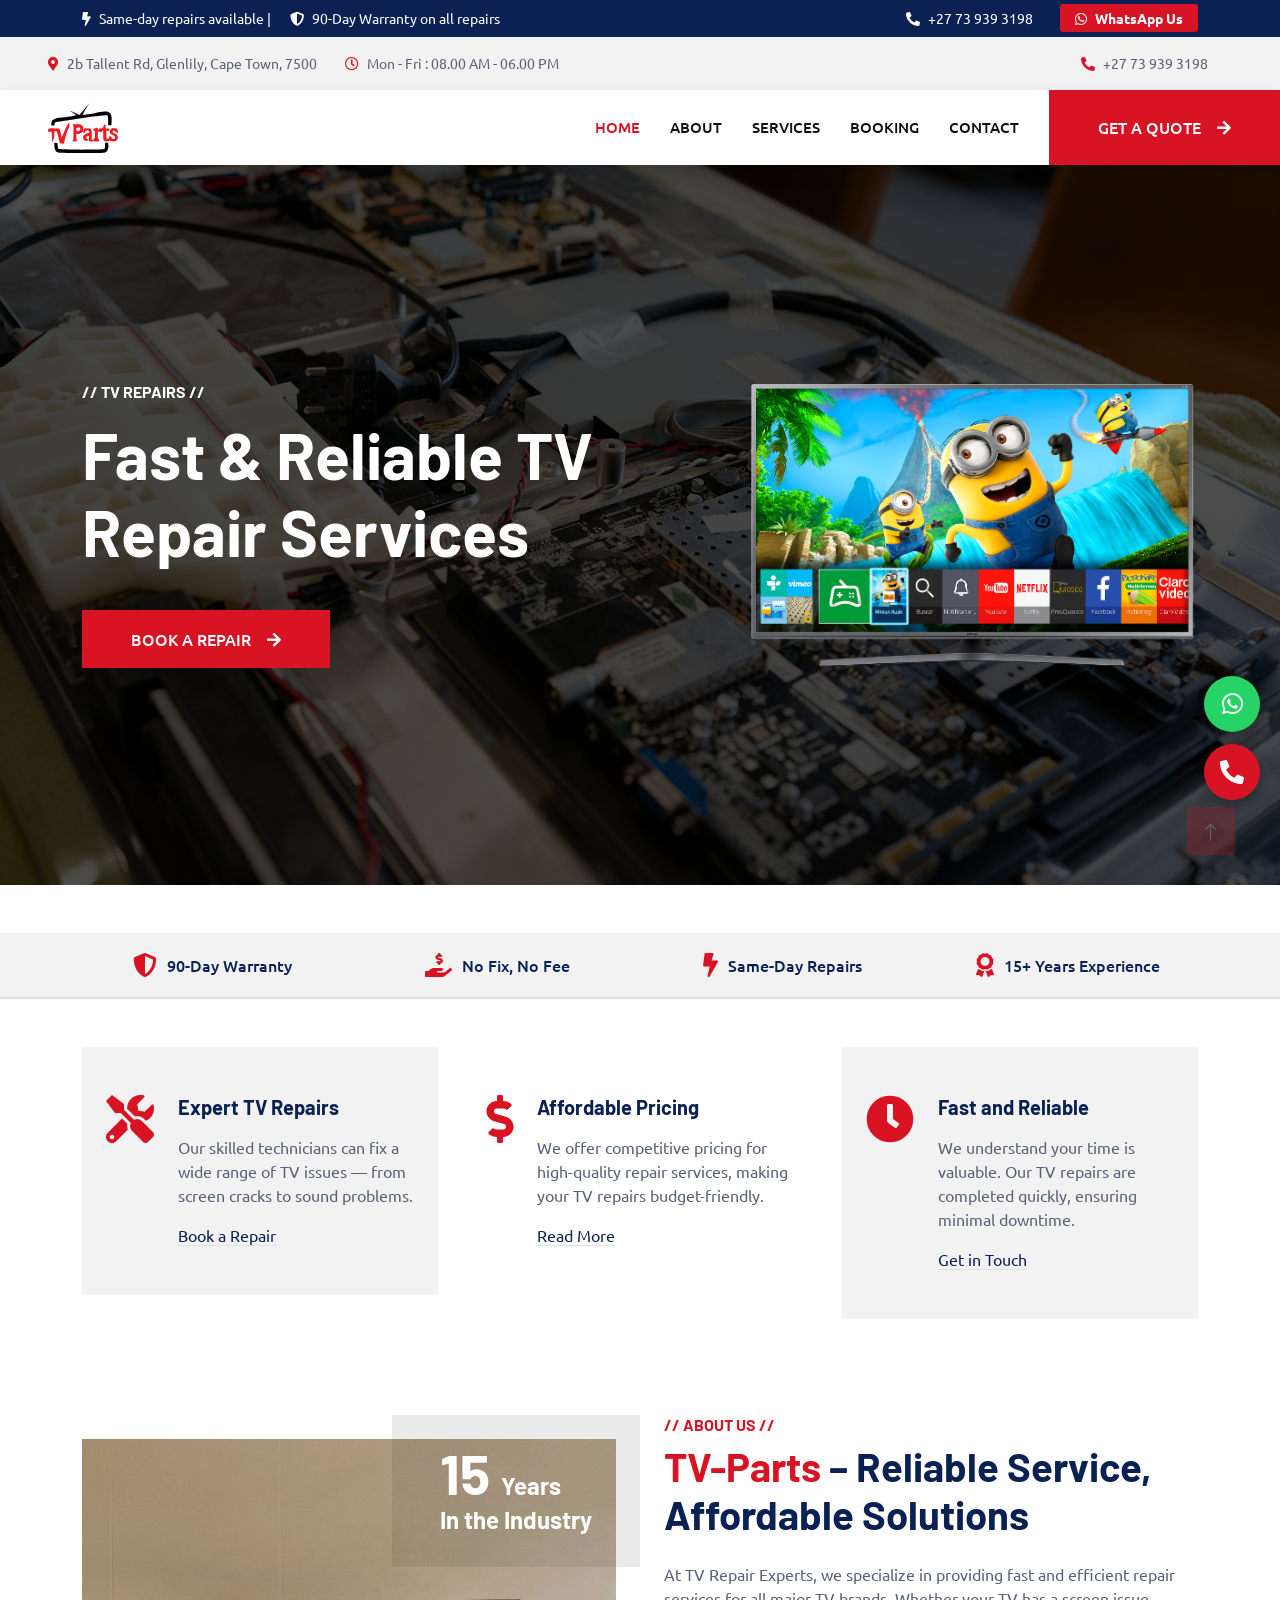
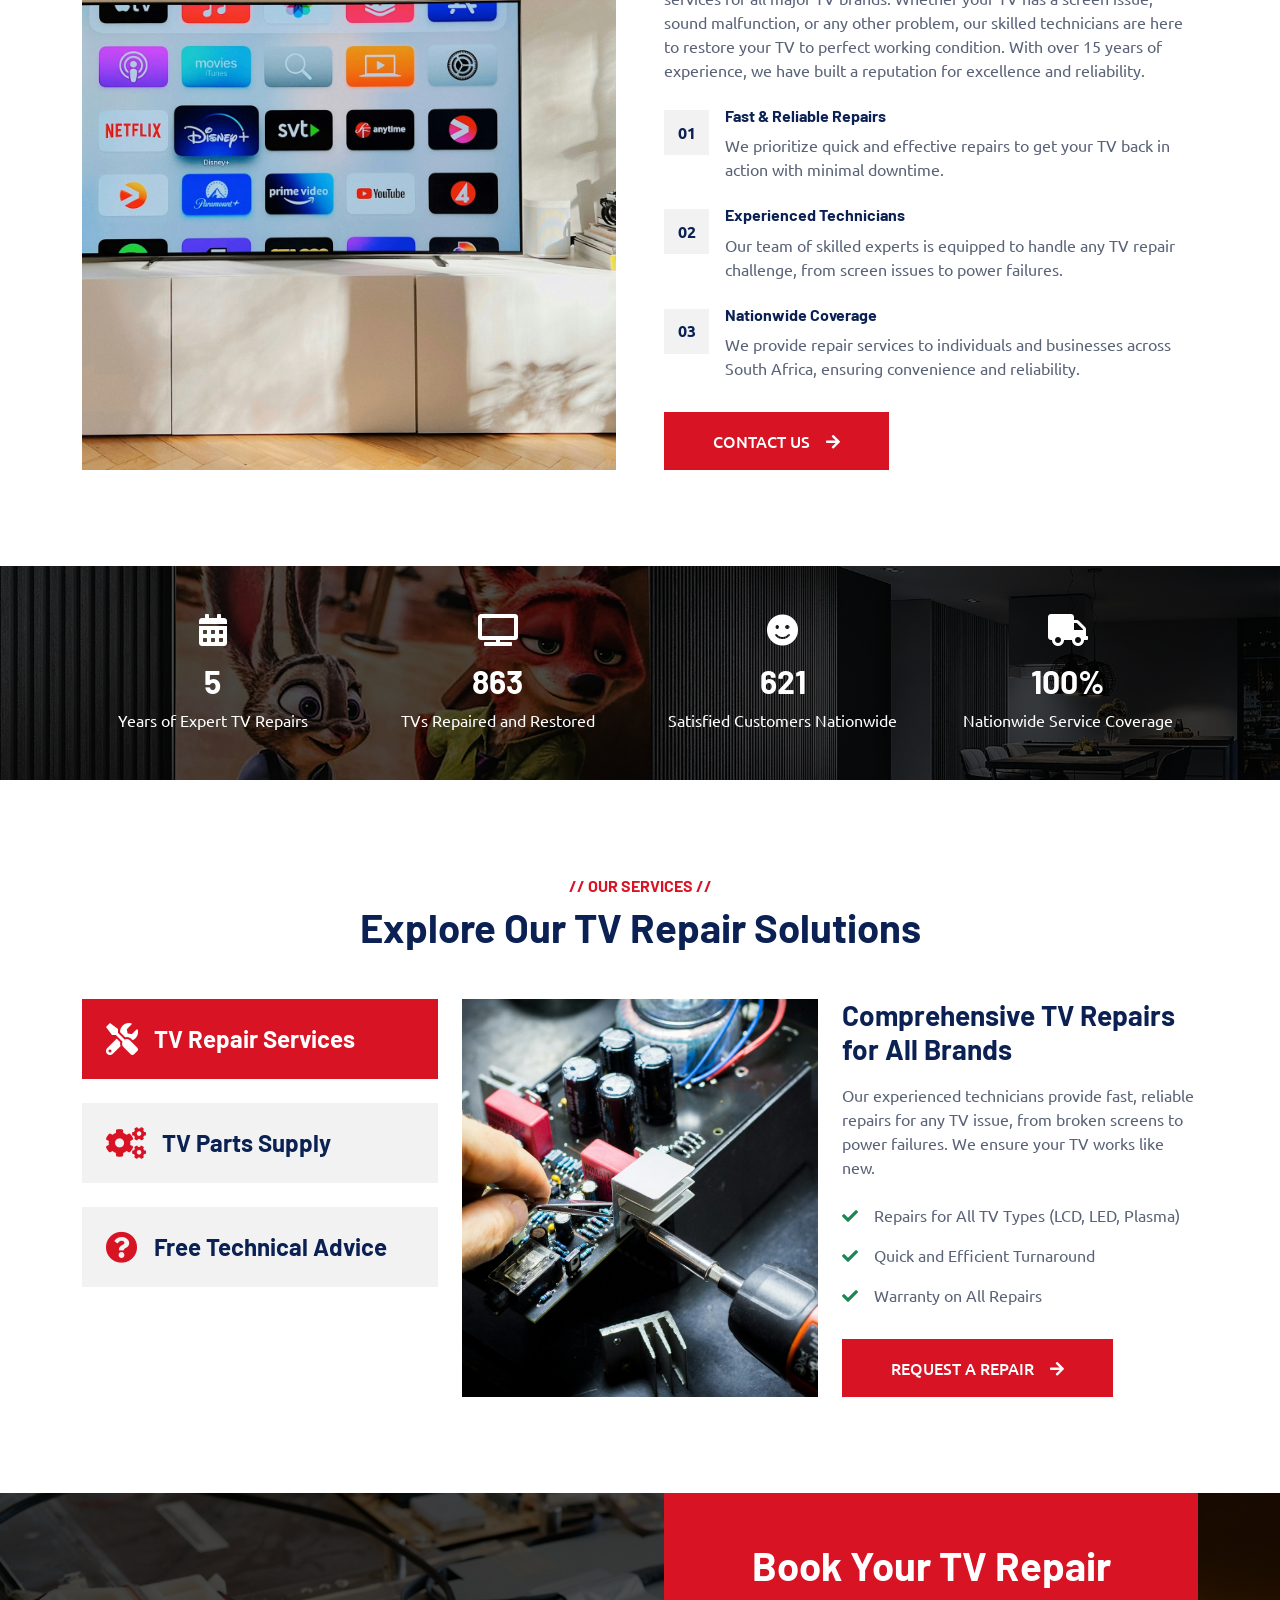
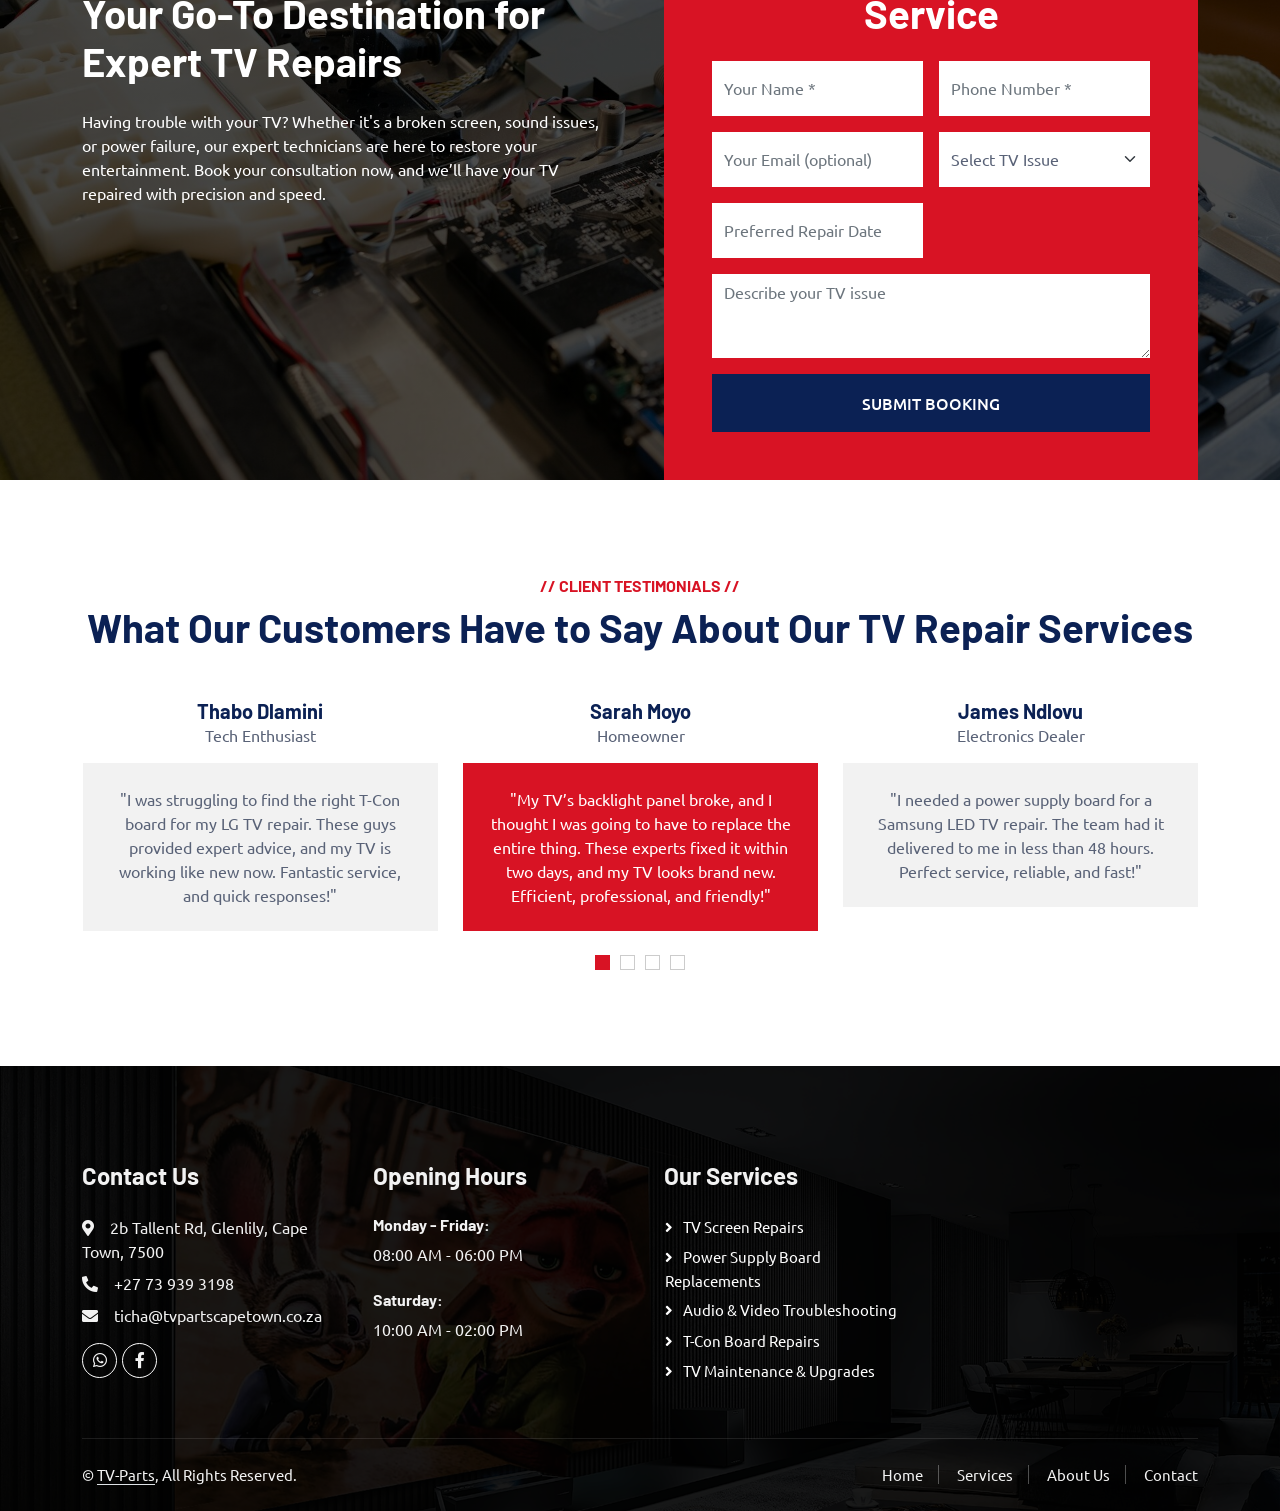
<file: index.html>
<!DOCTYPE html>
<html lang="en">

<head>
    <meta charset="utf-8">
    <title>Home - Professional TV Repairs in Cape Town</title>
    <meta content="width=device-width, initial-scale=1.0" name="viewport">
    <meta name="description"
        content="Affordable, expert TV repairs in Cape Town. We fix all brands and models—fast, honest, and guaranteed service." />
    <meta name="robots" content="index, follow, max-snippet:-1, max-video-preview:-1, max-image-preview:large" />
    <link rel="canonical" href="https://tvparts.netlify.app/" />
    <meta property="og:title" content="TV Repairs - Fast & Reliable Service in Cape Town" />
    <meta property="og:description"
        content="Need a TV repaired or a replacement part? Our workshop offers trusted repairs and quality parts at the best prices in Cape Town." />

    <!-- Favicon -->
    <link rel="icon" type="image/png" href="/favicon-96x96.png" sizes="96x96" />
    <link rel="icon" type="image/svg+xml" href="/favicon.svg" />
    <link rel="shortcut icon" href="/favicon.ico" />
    <link rel="apple-touch-icon" sizes="180x180" href="/apple-touch-icon.png" />
    <meta name="apple-mobile-web-app-title" content="TV Parts" />
    <link rel="manifest" href="/site.webmanifest" />

    <!-- Google Web Fonts -->
    <link rel="preconnect" href="https://fonts.googleapis.com">
    <link rel="preconnect" href="https://fonts.gstatic.com" crossorigin>
    <link href="https://fonts.googleapis.com/css2?family=Barlow:wght@600;700&family=Ubuntu:wght@400;500&display=swap"
        rel="stylesheet">

    <!-- Icon Font Stylesheet -->
    <link href="https://cdnjs.cloudflare.com/ajax/libs/font-awesome/5.10.0/css/all.min.css" rel="stylesheet">
    <link href="https://cdn.jsdelivr.net/npm/bootstrap-icons@1.4.1/font/bootstrap-icons.css" rel="stylesheet">

    <!-- Libraries Stylesheet -->
    <link href="lib/animate/animate.min.css" rel="stylesheet">
    <link href="lib/owlcarousel/assets/owl.carousel.min.css" rel="stylesheet">
    <link href="lib/tempusdominus/css/tempusdominus-bootstrap-4.min.css" rel="stylesheet" />

    <!-- Customized Bootstrap Stylesheet -->
    <link href="css/bootstrap.min.css" rel="stylesheet">

    <!-- Template Stylesheet -->
    <link href="css/style.css" rel="stylesheet">

    <!-- Google tag (gtag.js) -->
    <script async src="https://www.googletagmanager.com/gtag/js?id=G-TW5PKXW6RY"></script>
    <script>
        window.dataLayer = window.dataLayer || [];
        function gtag() { dataLayer.push(arguments); }
        gtag('js', new Date());
        gtag('config', 'G-TW5PKXW6RY');
    </script>
</head>

<body>
    <!-- Spinner Start -->
    <div id="spinner"
        class="show bg-white position-fixed translate-middle w-100 vh-100 top-50 start-50 d-flex align-items-center justify-content-center">
        <div class="spinner-border text-primary" style="width: 3rem; height: 3rem;" role="status">
            <span class="sr-only">Loading...</span>
        </div>
    </div>
    <!-- Spinner End -->


    <!-- Sticky Top Contact Bar -->
    <div class="top-contact-bar d-none d-md-block">
        <div class="container">
            <div class="d-flex justify-content-between align-items-center">
                <div>
                    <i class="fa fa-bolt me-2"></i>Same-day repairs available | <i
                        class="fa fa-shield-alt ms-3 me-2"></i>90-Day Warranty on all repairs
                </div>
                <div>
                    <a href="tel:+27739393198" class="me-4"><i class="fa fa-phone-alt me-2"></i>+27 73 939 3198</a>
                    <a href="https://wa.me/27739393198" class="highlight"><i class="fab fa-whatsapp me-2"></i>WhatsApp
                        Us</a>
                </div>
            </div>
        </div>
    </div>
    <!-- Sticky Top Contact Bar End -->


    <!-- Topbar Start -->
    <div class="container-fluid bg-light p-0">
        <div class="row gx-0 d-none d-lg-flex">
            <div class="col-lg-7 px-5 text-start">
                <div class="h-100 d-inline-flex align-items-center py-3 me-4">
                    <small class="fa fa-map-marker-alt text-primary me-2"></small>
                    <small>2b Tallent Rd, Glenlily, Cape Town, 7500</small>
                </div>
                <div class="h-100 d-inline-flex align-items-center py-3">
                    <small class="far fa-clock text-primary me-2"></small>
                    <small>Mon - Fri : 08.00 AM - 06.00 PM</small>
                </div>
            </div>
            <div class="col-lg-5 px-5 text-end">
                <div class="h-100 d-inline-flex align-items-center py-3 me-4">
                    <small class="fa fa-phone-alt text-primary me-2"></small>
                    <small>+27 73 939 3198
                    </small>
                </div>
                <!--
                <div class="h-100 d-inline-flex align-items-center">
                    <a class="btn btn-sm-square bg-white text-primary me-1" href=""><i class="fab fa-facebook-f"></i></a>
                    <a class="btn btn-sm-square bg-white text-primary me-1" href=""><i class="fab fa-twitter"></i></a>
                    <a class="btn btn-sm-square bg-white text-primary me-1" href=""><i class="fab fa-linkedin-in"></i></a>
                    <a class="btn btn-sm-square bg-white text-primary me-0" href=""><i class="fab fa-instagram"></i></a>
                </div>
                -->
            </div>
        </div>
    </div>
    <!-- Topbar End -->


    <!-- Navbar Start -->
    <nav class="navbar navbar-expand-lg bg-white navbar-light shadow sticky-top p-0">
        <a href="index.html" class="navbar-brand d-flex align-items-center px-4 px-lg-5">
            <img src="img/TV-Parts-logo.svg" alt="TV Parts Logo" height="50">
        </a>

        <button type="button" class="navbar-toggler me-4" data-bs-toggle="collapse" data-bs-target="#navbarCollapse">
            <span class="navbar-toggler-icon"></span>
        </button>
        <div class="collapse navbar-collapse" id="navbarCollapse">
            <div class="navbar-nav ms-auto p-4 p-lg-0">
                <a href="index.html" class="nav-item nav-link active">Home</a>
                <a href="about.html" class="nav-item nav-link">About</a>
                <a href="service.html" class="nav-item nav-link">Services</a>
                <a href="booking.html" class="nav-item nav-link">Booking</a>
                <a href="contact.html" class="nav-item nav-link">Contact</a>
            </div>
            <a href="booking.html" class="btn btn-primary py-4 px-lg-5 d-none d-lg-block">Get A Quote<i
                    class="fa fa-arrow-right ms-3"></i></a>
        </div>
    </nav>
    <!-- Navbar End -->


    <!-- Carousel Start -->
    <div class="container-fluid p-0 mb-5">
        <div id="header-carousel" class="carousel slide" data-bs-ride="carousel">
            <div class="carousel-inner">
                <!--
                <div class="carousel-item active">
                    <img class="w-100" src="img/carousel-bg-1.jpg" alt="Image">
                    <div class="carousel-caption d-flex align-items-center">
                        <div class="container">
                            <div class="row align-items-center justify-content-center justify-content-lg-start">
                                <div class="col-10 col-lg-7 text-center text-lg-start">
                                    <h6 class="text-white text-uppercase mb-3 animated slideInDown">// Replacement Parts //</h6>
                                    <h1 class="display-3 text-white mb-4 pb-3 animated slideInDown">High-Quality TV Parts at Affordable Prices</h1>
                                    <a href="booking.html" class="btn btn-primary py-3 px-5 animated slideInDown">Shop Now<i class="fa fa-arrow-right ms-3"></i></a>
                                </div>
                                <div class="col-lg-5 d-none d-lg-flex animated zoomIn">
                                    <img class="img-fluid" src="img/carousel-1.png" alt="">
                                </div>
                            </div>
                        </div>
                    </div>
                </div>
                -->
                <div class="carousel-item active">
                    <img class="w-100" src="img/carousel-bg-2.jpg" alt="Image">
                    <div class="carousel-caption d-flex align-items-center">
                        <div class="container">
                            <div class="row align-items-center justify-content-center justify-content-lg-start">
                                <div class="col-10 col-lg-7 text-center text-lg-start">
                                    <h6 class="text-white text-uppercase mb-3 animated slideInDown">// TV Repairs //
                                    </h6>
                                    <h1 class="display-3 text-white mb-4 pb-3 animated slideInDown">Fast & Reliable TV
                                        Repair Services</h1>
                                    <a href="booking.html" class="btn btn-primary py-3 px-5 animated slideInDown">Book a
                                        Repair<i class="fa fa-arrow-right ms-3"></i></a>
                                </div>
                                <div class="col-lg-5 d-none d-lg-flex animated zoomIn">
                                    <img class="img-fluid" src="img/carousel-2.png" alt="">
                                </div>
                            </div>
                        </div>
                    </div>
                </div>
            </div>
            <!--
            <button class="carousel-control-prev" type="button" data-bs-target="#header-carousel"
                data-bs-slide="prev">
                <span class="carousel-control-prev-icon" aria-hidden="true"></span>
                <span class="visually-hidden">Previous</span>
            </button>
            <button class="carousel-control-next" type="button" data-bs-target="#header-carousel"
                data-bs-slide="next">
                <span class="carousel-control-next-icon" aria-hidden="true"></span>
                <span class="visually-hidden">Next</span>
            </button>
            -->
        </div>
    </div>
    <!-- Carousel End -->


    <!-- Trust Badges -->
    <div class="trust-badges wow fadeIn" data-wow-delay="0.1s">
        <div class="container">
            <div class="row text-center">
                <div class="col-md-3 col-6 mb-3 mb-md-0">
                    <div class="trust-badge">
                        <i class="fa fa-shield-alt"></i>
                        <span>90-Day Warranty</span>
                    </div>
                </div>
                <div class="col-md-3 col-6 mb-3 mb-md-0">
                    <div class="trust-badge">
                        <i class="fa fa-hand-holding-usd"></i>
                        <span>No Fix, No Fee</span>
                    </div>
                </div>
                <div class="col-md-3 col-6">
                    <div class="trust-badge">
                        <i class="fa fa-bolt"></i>
                        <span>Same-Day Repairs</span>
                    </div>
                </div>
                <div class="col-md-3 col-6">
                    <div class="trust-badge">
                        <i class="fa fa-award"></i>
                        <span>15+ Years Experience</span>
                    </div>
                </div>
            </div>
        </div>
    </div>
    <!-- Trust Badges End -->


    <!-- Info Start -->
    <div class="container-xxl py-5">
        <div class="container">
            <div class="row g-4">
                <!-- Reliable TV Repairs -->
                <div class="col-lg-4 col-md-6 wow fadeInUp" data-wow-delay="0.1s">
                    <div class="d-flex py-5 px-4 bg-light">
                        <i class="fa fa-tools fa-3x text-primary flex-shrink-0"></i>
                        <div class="ps-4">
                            <h5 class="mb-3">Expert TV Repairs</h5>
                            <p>Our skilled technicians can fix a wide range of TV issues — from screen cracks to sound
                                problems.</p>
                            <a class="text-secondary border-bottom" href="booking.html">Book a Repair</a>
                        </div>
                    </div>
                </div>

                <!-- Affordable TV Repair Services -->
                <div class="col-lg-4 col-md-6 wow fadeInUp" data-wow-delay="0.3s">
                    <div class="d-flex py-5 px-4">
                        <i class="fa fa-dollar-sign fa-3x text-primary flex-shrink-0"></i>
                        <div class="ps-4">
                            <h5 class="mb-3">Affordable Pricing</h5>
                            <p>We offer competitive pricing for high-quality repair services, making your TV repairs
                                budget-friendly.</p>
                            <a class="text-secondary border-bottom" href="#about">Read More</a>
                        </div>
                    </div>
                </div>

                <!-- Fast and Reliable Service -->
                <div class="col-lg-4 col-md-6 wow fadeInUp" data-wow-delay="0.5s">
                    <div class="d-flex py-5 px-4 bg-light">
                        <i class="fa fa-clock fa-3x text-primary flex-shrink-0"></i>
                        <div class="ps-4">
                            <h5 class="mb-3">Fast and Reliable</h5>
                            <p>We understand your time is valuable. Our TV repairs are completed quickly, ensuring
                                minimal downtime.</p>
                            <a class="text-secondary border-bottom" href="contact.html">Get in Touch</a>
                        </div>
                    </div>
                </div>
            </div>
        </div>
    </div>
    <!-- Info End -->




    <!-- About Start -->
    <div class="container-xxl py-5" id="about">
        <div class="container">
            <div class="row g-5">
                <!-- Image Section -->
                <div class="col-lg-6 pt-4" style="min-height: 400px;">
                    <div class="position-relative h-100 wow fadeIn" data-wow-delay="0.1s">
                        <img class="position-absolute img-fluid w-100 h-100" src="img/about.jpg"
                            style="object-fit: cover;" alt="TV Repair Workshop">
                        <div class="position-absolute top-0 end-0 mt-n4 me-n4 py-4 px-5"
                            style="background: rgba(0, 0, 0, .08);">
                            <h1 class="display-4 text-white mb-0">15 <span class="fs-4">Years</span></h1>
                            <h4 class="text-white">In the Industry</h4>
                        </div>
                    </div>
                </div>

                <!-- Text Content -->
                <div class="col-lg-6">
                    <h6 class="text-primary text-uppercase">// About Us //</h6>
                    <h1 class="mb-4"><span class="text-primary">TV-Parts</span> – Reliable Service, Affordable Solutions
                    </h1>
                    <p class="mb-4">
                        At TV Repair Experts, we specialize in providing fast and efficient repair services for all
                        major TV brands. Whether your TV has a screen issue, sound malfunction, or any other problem,
                        our skilled technicians are here to restore your TV to perfect working condition. With over 15
                        years of experience, we have built a reputation for excellence and reliability.
                    </p>

                    <!-- Feature List -->
                    <div class="row g-4 mb-3 pb-3">
                        <!-- Fast and Reliable Repairs -->
                        <div class="col-12 wow fadeIn" data-wow-delay="0.1s">
                            <div class="d-flex">
                                <div class="bg-light d-flex flex-shrink-0 align-items-center justify-content-center mt-1"
                                    style="width: 45px; height: 45px;">
                                    <span class="fw-bold text-secondary">01</span>
                                </div>
                                <div class="ps-3">
                                    <h6>Fast & Reliable Repairs</h6>
                                    <span>We prioritize quick and effective repairs to get your TV back in action with
                                        minimal downtime.</span>
                                </div>
                            </div>
                        </div>

                        <!-- Expert Technicians -->
                        <div class="col-12 wow fadeIn" data-wow-delay="0.3s">
                            <div class="d-flex">
                                <div class="bg-light d-flex flex-shrink-0 align-items-center justify-content-center mt-1"
                                    style="width: 45px; height: 45px;">
                                    <span class="fw-bold text-secondary">02</span>
                                </div>
                                <div class="ps-3">
                                    <h6>Experienced Technicians</h6>
                                    <span>Our team of skilled experts is equipped to handle any TV repair challenge,
                                        from screen issues to power failures.</span>
                                </div>
                            </div>
                        </div>

                        <!-- Nationwide Service -->
                        <div class="col-12 wow fadeIn" data-wow-delay="0.5s">
                            <div class="d-flex">
                                <div class="bg-light d-flex flex-shrink-0 align-items-center justify-content-center mt-1"
                                    style="width: 45px; height: 45px;">
                                    <span class="fw-bold text-secondary">03</span>
                                </div>
                                <div class="ps-3">
                                    <h6>Nationwide Coverage</h6>
                                    <span>We provide repair services to individuals and businesses across South Africa,
                                        ensuring convenience and reliability.</span>
                                </div>
                            </div>
                        </div>
                    </div>

                    <a href="contact.html" class="btn btn-primary py-3 px-5">Contact Us<i
                            class="fa fa-arrow-right ms-3"></i></a>
                </div>
            </div>
        </div>
    </div>
    <!-- About End -->




    <!-- Fact Start -->
    <div class="container-fluid fact bg-dark my-5 py-5">
        <div class="container">
            <div class="row g-4">
                <!-- Years in Business -->
                <div class="col-md-6 col-lg-3 text-center wow fadeIn" data-wow-delay="0.1s">
                    <i class="fa fa-calendar-alt fa-2x text-white mb-3"></i>
                    <h2 class="text-white mb-2" data-toggle="counter-up">15</h2>
                    <p class="text-white mb-0">Years of Expert TV Repairs</p>
                </div>

                <!-- TVs Repaired -->
                <div class="col-md-6 col-lg-3 text-center wow fadeIn" data-wow-delay="0.3s">
                    <i class="fa fa-tv fa-2x text-white mb-3"></i>
                    <h2 class="text-white mb-2" data-toggle="counter-up">2500</h2>
                    <p class="text-white mb-0">TVs Repaired and Restored</p>
                </div>

                <!-- Clients Served -->
                <div class="col-md-6 col-lg-3 text-center wow fadeIn" data-wow-delay="0.5s">
                    <i class="fa fa-smile fa-2x text-white mb-3"></i>
                    <h2 class="text-white mb-2" data-toggle="counter-up">1800</h2>
                    <p class="text-white mb-0">Satisfied Customers Nationwide</p>
                </div>

                <!-- Nationwide Service -->
                <div class="col-md-6 col-lg-3 text-center wow fadeIn" data-wow-delay="0.7s">
                    <i class="fa fa-truck fa-2x text-white mb-3"></i>
                    <h2 class="text-white mb-2" data-toggle="">100%</h2>
                    <p class="text-white mb-0">Nationwide Service Coverage</p>
                </div>
            </div>
        </div>
    </div>
    <!-- Fact End -->



    <!-- Service Start -->
    <div class="container-xxl service py-5" id="services">
        <div class="container">
            <div class="text-center wow fadeInUp" data-wow-delay="0.1s">
                <h6 class="text-primary text-uppercase">// Our Services //</h6>
                <h1 class="mb-5">Explore Our TV Repair Solutions</h1>
            </div>
            <div class="row g-4 wow fadeInUp" data-wow-delay="0.3s">
                <div class="col-lg-4">
                    <div class="nav w-100 nav-pills me-4">
                        <button class="nav-link w-100 d-flex align-items-center text-start p-4 mb-4 active"
                            data-bs-toggle="pill" data-bs-target="#tab-pane-1" type="button">
                            <i class="fa fa-tools fa-2x me-3"></i>
                            <h4 class="m-0">TV Repair Services</h4>
                        </button>
                        <button class="nav-link w-100 d-flex align-items-center text-start p-4 mb-4"
                            data-bs-toggle="pill" data-bs-target="#tab-pane-2" type="button">
                            <i class="fa fa-cogs fa-2x me-3"></i>
                            <h4 class="m-0">TV Parts Supply</h4>
                        </button>
                        <button class="nav-link w-100 d-flex align-items-center text-start p-4 mb-0"
                            data-bs-toggle="pill" data-bs-target="#tab-pane-3" type="button">
                            <i class="fa fa-question-circle fa-2x me-3"></i>
                            <h4 class="m-0">Free Technical Advice</h4>
                        </button>
                    </div>
                </div>
                <div class="col-lg-8">
                    <div class="tab-content w-100">
                        <!-- TV Repair Services -->
                        <div class="tab-pane fade show active" id="tab-pane-1">
                            <div class="row g-4">
                                <div class="col-md-6" style="min-height: 350px;">
                                    <div class="position-relative h-100">
                                        <img class="position-absolute img-fluid w-100 h-100" src="img/service-1.jpg"
                                            style="object-fit: cover;" alt="TV Repair">
                                    </div>
                                </div>
                                <div class="col-md-6">
                                    <h3 class="mb-3">Comprehensive TV Repairs for All Brands</h3>
                                    <p class="mb-4">Our experienced technicians provide fast, reliable repairs for any
                                        TV issue, from broken screens to power failures. We ensure your TV works like
                                        new.</p>
                                    <p><i class="fa fa-check text-success me-3"></i>Repairs for All TV Types (LCD, LED,
                                        Plasma)</p>
                                    <p><i class="fa fa-check text-success me-3"></i>Quick and Efficient Turnaround</p>
                                    <p><i class="fa fa-check text-success me-3"></i>Warranty on All Repairs</p>
                                    <a href="contact.html" class="btn btn-primary py-3 px-5 mt-3">Request a Repair<i
                                            class="fa fa-arrow-right ms-3"></i></a>
                                </div>
                            </div>
                        </div>

                        <!-- TV Parts Supply -->
                        <div class="tab-pane fade" id="tab-pane-2">
                            <div class="row g-4">
                                <div class="col-md-6" style="min-height: 350px;">
                                    <div class="position-relative h-100">
                                        <img class="position-absolute img-fluid w-100 h-100" src="img/service-2.jpg"
                                            style="object-fit: cover;" alt="TV Parts">
                                    </div>
                                </div>
                                <div class="col-md-6">
                                    <h3 class="mb-3">Genuine TV Parts Available for Repairs</h3>
                                    <p class="mb-4">We offer a selection of high-quality TV parts to facilitate repairs.
                                        These parts ensure that every repair meets our high standards for performance
                                        and reliability.</p>
                                    <p><i class="fa fa-check text-success me-3"></i>Original TV Parts</p>
                                    <p><i class="fa fa-check text-success me-3"></i>Compatible with Most Major Brands
                                    </p>
                                    <p><i class="fa fa-check text-success me-3"></i>Parts Available for Fast Repairs</p>
                                    <a href="contact.html" class="btn btn-primary py-3 px-5 mt-3">Request a Part<i
                                            class="fa fa-arrow-right ms-3"></i></a>
                                </div>
                            </div>
                        </div>

                        <!-- Free Expert Advice -->
                        <div class="tab-pane fade" id="tab-pane-3">
                            <div class="row g-4">
                                <div class="col-md-6" style="min-height: 350px;">
                                    <div class="position-relative h-100">
                                        <img class="position-absolute img-fluid w-100 h-100" src="img/service-4.jpg"
                                            style="object-fit: cover;" alt="Support">
                                    </div>
                                </div>
                                <div class="col-md-6">
                                    <h3 class="mb-3">Free Technical Advice from Our Experts</h3>
                                    <p class="mb-4">Not sure what’s wrong with your TV? Contact us via WhatsApp or email
                                        and send us pictures or a description of the issue. Our team is here to help.
                                    </p>
                                    <p><i class="fa fa-check text-success me-3"></i>No Consultation Fees</p>
                                    <p><i class="fa fa-check text-success me-3"></i>Quick WhatsApp and Email Responses
                                    </p>
                                    <p><i class="fa fa-check text-success me-3"></i>Get Expert Guidance Before
                                        Committing</p>
                                    <a href="contact.html" class="btn btn-primary py-3 px-5 mt-3">Get Free Advice<i
                                            class="fa fa-arrow-right ms-3"></i></a>
                                </div>
                            </div>
                        </div>

                    </div>
                </div>
            </div>
        </div>
    </div>
    <!-- Service End -->




    <!-- Booking Start -->
    <div class="container-fluid bg-secondary booking my-5 wow fadeInUp" data-wow-delay="0.1s">
        <div class="container" id="booking">
            <div class="row gx-5">
                <div class="col-lg-6 py-5">
                    <div class="py-5">
                        <h1 class="text-white mb-4">Your Go-To Destination for Expert TV Repairs</h1>
                        <p class="text-white mb-0">
                            Having trouble with your TV? Whether it's a broken screen, sound issues, or power failure,
                            our expert technicians are here to restore your entertainment. Book your consultation now,
                            and we’ll have your TV repaired with precision and speed.
                        </p>
                    </div>
                </div>
                <div class="col-lg-6">
                    <div class="bg-primary h-100 d-flex flex-column justify-content-center text-center p-5 wow zoomIn"
                        data-wow-delay="0.6s">
                        <h1 class="text-white mb-4">Book Your TV Repair Service</h1>
                        <!-- Booking Status Message -->
                        <div id="booking-status" class="alert d-none mb-3"></div>
                        <form method="POST" action="send_booking.php">
                            <div class="row g-3">
                                <div class="col-12 col-sm-6">
                                    <input type="text" name="name" class="form-control border-0"
                                        placeholder="Your Name *" style="height: 55px;" required>
                                </div>
                                <div class="col-12 col-sm-6">
                                    <input type="tel" name="phone" class="form-control border-0"
                                        placeholder="Phone Number *" style="height: 55px;" required
                                        pattern="[0-9+\s\-]{10,}">
                                </div>
                                <div class="col-12 col-sm-6">
                                    <input type="email" name="email" class="form-control border-0"
                                        placeholder="Your Email (optional)" style="height: 55px;">
                                </div>
                                <div class="col-12 col-sm-6">
                                    <select name="issue" class="form-select border-0" style="height: 55px;" required>
                                        <option selected disabled value="">Select TV Issue</option>
                                        <option value="1">Screen Repair or Replacement</option>
                                        <option value="2">Power Failure</option>
                                        <option value="3">Audio Problems</option>
                                        <option value="4">General Diagnosis</option>
                                    </select>
                                </div>
                                <div class="col-12 col-sm-6">
                                    <div class="date" id="date1" data-target-input="nearest">
                                        <input type="text" name="date"
                                            class="form-control border-0 datetimepicker-input"
                                            placeholder="Preferred Repair Date" data-target="#date1"
                                            data-toggle="datetimepicker" style="height: 55px;">
                                    </div>
                                </div>
                                <div class="col-12">
                                    <textarea name="description" class="form-control border-0"
                                        placeholder="Describe your TV issue" rows="3"></textarea>
                                </div>
                                <div class="col-12">
                                    <button class="btn btn-secondary w-100 py-3" type="submit">Submit Booking</button>
                                </div>
                            </div>
                        </form>
                    </div>
                </div>
            </div>
        </div>
    </div>
    <!-- Booking End -->



    <!-- Team Start 
    <div class="container-xxl py-5">
        <div class="container">
            <div class="text-center wow fadeInUp" data-wow-delay="0.1s">
                <h6 class="text-primary text-uppercase">// Our Technicians //</h6>
                <h1 class="mb-5">Our Expert Technicians</h1>
            </div>
            <div class="row g-4">
                <div class="col-lg-3 col-md-6 wow fadeInUp" data-wow-delay="0.1s">
                    <div class="team-item">
                        <div class="position-relative overflow-hidden">
                            <img class="img-fluid" src="img/team-1.jpg" alt="">
                            <div class="team-overlay position-absolute start-0 top-0 w-100 h-100">
                                <a class="btn btn-square mx-1" href=""><i class="fab fa-facebook-f"></i></a>
                                <a class="btn btn-square mx-1" href=""><i class="fab fa-twitter"></i></a>
                                <a class="btn btn-square mx-1" href=""><i class="fab fa-instagram"></i></a>
                            </div>
                        </div>
                        <div class="bg-light text-center p-4">
                            <h5 class="fw-bold mb-0">Full Name</h5>
                            <small>Designation</small>
                        </div>
                    </div>
                </div>
                <div class="col-lg-3 col-md-6 wow fadeInUp" data-wow-delay="0.3s">
                    <div class="team-item">
                        <div class="position-relative overflow-hidden">
                            <img class="img-fluid" src="img/team-2.jpg" alt="">
                            <div class="team-overlay position-absolute start-0 top-0 w-100 h-100">
                                <a class="btn btn-square mx-1" href=""><i class="fab fa-facebook-f"></i></a>
                                <a class="btn btn-square mx-1" href=""><i class="fab fa-twitter"></i></a>
                                <a class="btn btn-square mx-1" href=""><i class="fab fa-instagram"></i></a>
                            </div>
                        </div>
                        <div class="bg-light text-center p-4">
                            <h5 class="fw-bold mb-0">Full Name</h5>
                            <small>Designation</small>
                        </div>
                    </div>
                </div>
                <div class="col-lg-3 col-md-6 wow fadeInUp" data-wow-delay="0.5s">
                    <div class="team-item">
                        <div class="position-relative overflow-hidden">
                            <img class="img-fluid" src="img/team-3.jpg" alt="">
                            <div class="team-overlay position-absolute start-0 top-0 w-100 h-100">
                                <a class="btn btn-square mx-1" href=""><i class="fab fa-facebook-f"></i></a>
                                <a class="btn btn-square mx-1" href=""><i class="fab fa-twitter"></i></a>
                                <a class="btn btn-square mx-1" href=""><i class="fab fa-instagram"></i></a>
                            </div>
                        </div>
                        <div class="bg-light text-center p-4">
                            <h5 class="fw-bold mb-0">Full Name</h5>
                            <small>Designation</small>
                        </div>
                    </div>
                </div>
                <div class="col-lg-3 col-md-6 wow fadeInUp" data-wow-delay="0.7s">
                    <div class="team-item">
                        <div class="position-relative overflow-hidden">
                            <img class="img-fluid" src="img/team-4.jpg" alt="">
                            <div class="team-overlay position-absolute start-0 top-0 w-100 h-100">
                                <a class="btn btn-square mx-1" href=""><i class="fab fa-facebook-f"></i></a>
                                <a class="btn btn-square mx-1" href=""><i class="fab fa-twitter"></i></a>
                                <a class="btn btn-square mx-1" href=""><i class="fab fa-instagram"></i></a>
                            </div>
                        </div>
                        <div class="bg-light text-center p-4">
                            <h5 class="fw-bold mb-0">Full Name</h5>
                            <small>Designation</small>
                        </div>
                    </div>
                </div>
            </div>
        </div>
    </div>
     Team End -->


    <!-- Testimonial Start -->
    <div class="container-xxl py-5 wow fadeInUp" data-wow-delay="0.1s">
        <div class="container" id="testimonials">
            <div class="text-center">
                <h6 class="text-primary text-uppercase">// Client Testimonials //</h6>
                <h1 class="mb-5">What Our Customers Have to Say About Our TV Repair Services</h1>
            </div>
            <div class="owl-carousel testimonial-carousel position-relative">
                <div class="testimonial-item text-center">
                    <h5 class="mb-0">Sarah Moyo</h5>
                    <p>Homeowner</p>
                    <div class="testimonial-text bg-light text-center p-4">
                        <p class="mb-0">"My TV’s backlight panel broke, and I thought I was going to have to replace the
                            entire thing. These experts fixed it within two days, and my TV looks brand new. Efficient,
                            professional, and friendly!"</p>
                    </div>
                </div>
                <div class="testimonial-item text-center">
                    <h5 class="mb-0">James Ndlovu</h5>
                    <p>Electronics Dealer</p>
                    <div class="testimonial-text bg-light text-center p-4">
                        <p class="mb-0">"I needed a power supply board for a Samsung LED TV repair. The team had it
                            delivered to me in less than 48 hours. Perfect service, reliable, and fast!"</p>
                    </div>
                </div>
                <div class="testimonial-item text-center">
                    <h5 class="mb-0">Ruth Khumalo</h5>
                    <p>Small Business Owner</p>
                    <div class="testimonial-text bg-light text-center p-4">
                        <p class="mb-0">"When my TV had no sound, I was ready to buy a new one. These guys diagnosed the
                            issue quickly and repaired the audio board for a fraction of the cost. I’m so glad I didn’t
                            give up on it!"</p>
                    </div>
                </div>
                <div class="testimonial-item text-center">
                    <h5 class="mb-0">Thabo Dlamini</h5>
                    <p>Tech Enthusiast</p>
                    <div class="testimonial-text bg-light text-center p-4">
                        <p class="mb-0">"I was struggling to find the right T-Con board for my LG TV repair. These guys
                            provided expert advice, and my TV is working like new now. Fantastic service, and quick
                            responses!"</p>
                    </div>
                </div>
            </div>
        </div>
    </div>
    <!-- Testimonial End -->




    <!-- Footer Start -->
    <div class="container-fluid bg-dark text-light footer pt-5 mt-5 wow fadeIn" data-wow-delay="0.1s">
        <div class="container py-5">
            <div class="row g-5">
                <div class="col-lg-3 col-md-6">
                    <h4 class="text-light mb-4">Contact Us</h4>
                    <p class="mb-2"><i class="fa fa-map-marker-alt me-3"></i>2b Tallent Rd, Glenlily, Cape Town, 7500
                    </p>
                    <p class="mb-2"><i class="fa fa-phone-alt me-3"></i>+27 73 939 3198</p>
                    <p class="mb-2"><i class="fa fa-envelope me-3"></i>ticha@tvpartscapetown.co.za</p>
                    <div class="d-flex pt-2">
                        <a class="btn btn-outline-light btn-social" href="https://wa.me/27739393198"><i
                                class="fab fa-whatsapp"></i></a>
                        <a class="btn btn-outline-light btn-social" href=""><i class="fab fa-facebook-f"></i></a>
                    </div>
                </div>
                <div class="col-lg-3 col-md-6">
                    <h4 class="text-light mb-4">Opening Hours</h4>
                    <h6 class="text-light">Monday - Friday:</h6>
                    <p class="mb-4">08:00 AM - 06:00 PM</p>
                    <h6 class="text-light">Saturday:</h6>
                    <p class="mb-0">10:00 AM - 02:00 PM</p>
                </div>
                <div class="col-lg-3 col-md-6">
                    <h4 class="text-light mb-4">Our Services</h4>
                    <a class="btn btn-link" href="#services">TV Screen Repairs</a>
                    <a class="btn btn-link" href="#services">Power Supply Board Replacements</a>
                    <a class="btn btn-link" href="#services">Audio & Video Troubleshooting</a>
                    <a class="btn btn-link" href="#services">T-Con Board Repairs</a>
                    <a class="btn btn-link" href="#services">TV Maintenance & Upgrades</a>
                </div>
                <!--
                <div class="col-lg-3 col-md-6">
                    <h4 class="text-light mb-4">Stay Updated</h4>
                    <p>Subscribe for the latest offers, tips, and repair updates.</p>
                    <div class="position-relative mx-auto" style="max-width: 400px;">
                        <input class="form-control border-0 w-100 py-3 ps-4 pe-5" type="text" placeholder="Enter your email">
                        <button type="button" class="btn btn-primary py-2 position-absolute top-0 end-0 mt-2 me-2">Sign Up</button>
                    </div>
                </div>
                -->
            </div>
        </div>
        <div class="container">
            <div class="copyright">
                <div class="row">
                    <div class="col-md-6 text-center text-md-start mb-3 mb-md-0">
                        &copy; <a class="border-bottom" href="#">TV-Parts</a>, All Rights Reserved.
                    </div>
                    <div class="col-md-6 text-center text-md-end">
                        <div class="footer-menu">
                            <a href="#">Home</a>
                            <a href="#services">Services</a>
                            <a href="#about">About Us</a>
                            <a href="contact.html">Contact</a>
                        </div>
                    </div>
                </div>
            </div>
        </div>
    </div>
    <!-- Footer End -->



    <!-- Floating Action Buttons -->
    <div class="floating-buttons">
        <a href="https://wa.me/27739393198?text=Hi%2C%20I%20need%20help%20with%20my%20TV" class="floating-btn whatsapp"
            title="Chat on WhatsApp">
            <span class="btn-label">Chat on WhatsApp</span>
            <i class="fab fa-whatsapp"></i>
        </a>
        <a href="tel:+27739393198" class="floating-btn call" title="Call Us Now">
            <span class="btn-label">Call Us Now</span>
            <i class="fa fa-phone-alt"></i>
        </a>
    </div>
    <!-- Floating Action Buttons End -->


    <!-- Back to Top -->
    <a href="#" class="btn btn-lg btn-primary btn-lg-square back-to-top"><i class="bi bi-arrow-up"></i></a>


    <!-- JavaScript Libraries -->
    <script src="https://code.jquery.com/jquery-3.4.1.min.js"></script>
    <script src="https://cdn.jsdelivr.net/npm/bootstrap@5.0.0/dist/js/bootstrap.bundle.min.js"></script>
    <script src="lib/wow/wow.min.js"></script>
    <script src="lib/easing/easing.min.js"></script>
    <script src="lib/waypoints/waypoints.min.js"></script>
    <script src="lib/counterup/counterup.min.js"></script>
    <script src="lib/owlcarousel/owl.carousel.min.js"></script>
    <script src="lib/tempusdominus/js/moment.min.js"></script>
    <script src="lib/tempusdominus/js/moment-timezone.min.js"></script>
    <script src="lib/tempusdominus/js/tempusdominus-bootstrap-4.min.js"></script>

    <!-- Template Javascript -->
    <script src="js/main.js"></script>
</body>

</html>
</file>
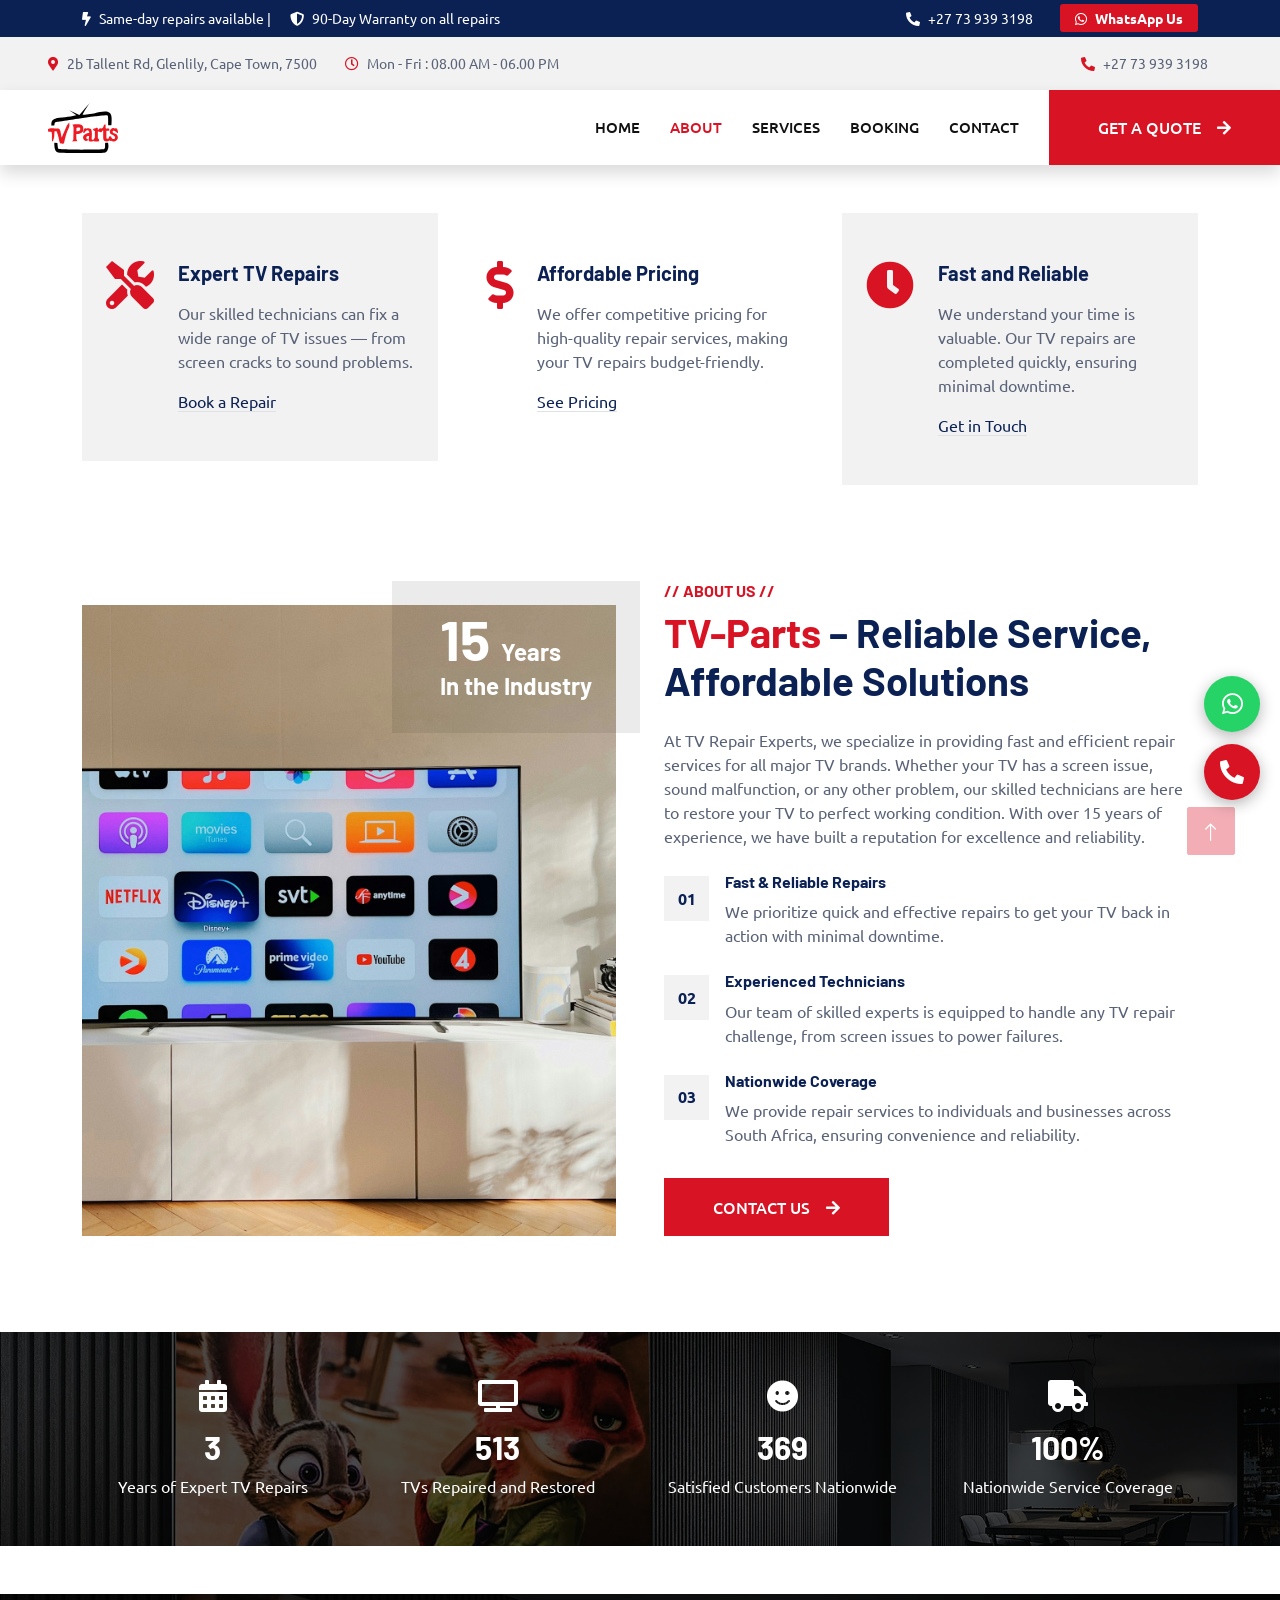
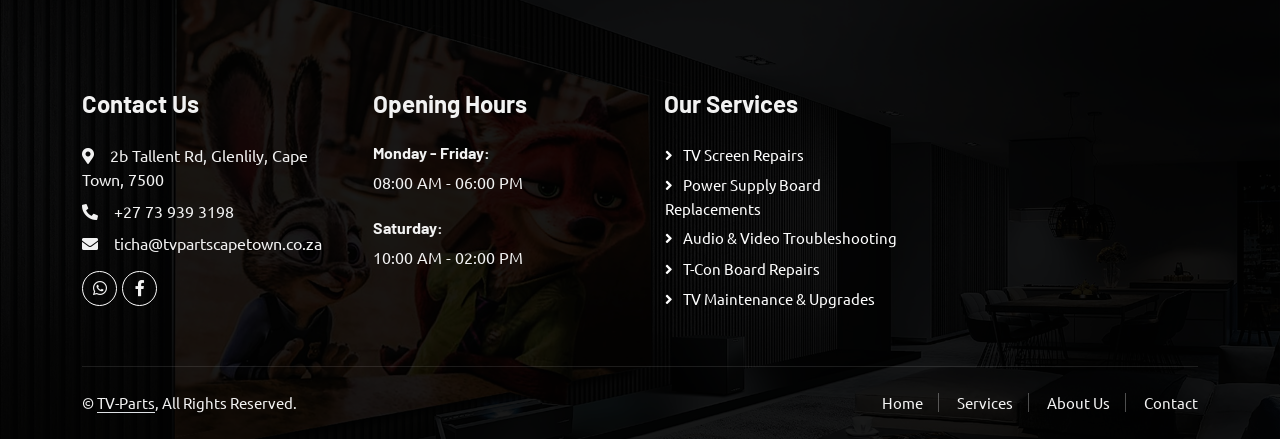
<file: about.html>
<!DOCTYPE html>
<html lang="en">

<head>
    <meta charset="utf-8">
    <title>About Us - TV Parts and Accessories</title>
    <meta content="width=device-width, initial-scale=1.0" name="viewport">
    <meta name="description"
        content="Whether you&#039;re a tech enthusiast, a DIY repair guru, or just someone who values top-quality components for your beloved TV, you&#039;ve landed in the right place." />


    <!-- Favicon -->
    <link rel="icon" type="image/png" href="/favicon-96x96.png" sizes="96x96" />
    <link rel="icon" type="image/svg+xml" href="/favicon.svg" />
    <link rel="shortcut icon" href="/favicon.ico" />
    <link rel="apple-touch-icon" sizes="180x180" href="/apple-touch-icon.png" />
    <meta name="apple-mobile-web-app-title" content="TV Parts" />
    <link rel="manifest" href="/site.webmanifest" />

    <!-- Google Web Fonts -->
    <link rel="preconnect" href="https://fonts.googleapis.com">
    <link rel="preconnect" href="https://fonts.gstatic.com" crossorigin>
    <link href="https://fonts.googleapis.com/css2?family=Barlow:wght@600;700&family=Ubuntu:wght@400;500&display=swap"
        rel="stylesheet">

    <!-- Icon Font Stylesheet -->
    <link href="https://cdnjs.cloudflare.com/ajax/libs/font-awesome/5.10.0/css/all.min.css" rel="stylesheet">
    <link href="https://cdn.jsdelivr.net/npm/bootstrap-icons@1.4.1/font/bootstrap-icons.css" rel="stylesheet">

    <!-- Libraries Stylesheet -->
    <link href="lib/animate/animate.min.css" rel="stylesheet">
    <link href="lib/owlcarousel/assets/owl.carousel.min.css" rel="stylesheet">
    <link href="lib/tempusdominus/css/tempusdominus-bootstrap-4.min.css" rel="stylesheet" />

    <!-- Customized Bootstrap Stylesheet -->
    <link href="css/bootstrap.min.css" rel="stylesheet">

    <!-- Template Stylesheet -->
    <link href="css/style.css" rel="stylesheet">
    <!-- Google tag (gtag.js) -->
    <script async src="https://www.googletagmanager.com/gtag/js?id=G-TW5PKXW6RY">
    </script>
    <script>
        window.dataLayer = window.dataLayer || [];
        function gtag() { dataLayer.push(arguments); }
        gtag('js', new Date());

        gtag('config', 'G-TW5PKXW6RY');
    </script>
</head>

<body>
    <!-- Spinner Start -->
    <div id="spinner"
        class="show bg-white position-fixed translate-middle w-100 vh-100 top-50 start-50 d-flex align-items-center justify-content-center">
        <div class="spinner-border text-primary" style="width: 3rem; height: 3rem;" role="status">
            <span class="sr-only">Loading...</span>
        </div>
    </div>
    <!-- Spinner End -->


    <!-- Sticky Top Contact Bar -->
    <div class="top-contact-bar d-none d-md-block">
        <div class="container">
            <div class="d-flex justify-content-between align-items-center">
                <div>
                    <i class="fa fa-bolt me-2"></i>Same-day repairs available | <i
                        class="fa fa-shield-alt ms-3 me-2"></i>90-Day Warranty on all repairs
                </div>
                <div>
                    <a href="tel:+27739393198" class="me-4"><i class="fa fa-phone-alt me-2"></i>+27 73 939 3198</a>
                    <a href="https://wa.me/27739393198" class="highlight"><i class="fab fa-whatsapp me-2"></i>WhatsApp
                        Us</a>
                </div>
            </div>
        </div>
    </div>
    <!-- Sticky Top Contact Bar End -->


    <!-- Topbar Start -->
    <div class="container-fluid bg-light p-0">
        <div class="row gx-0 d-none d-lg-flex">
            <div class="col-lg-7 px-5 text-start">
                <div class="h-100 d-inline-flex align-items-center py-3 me-4">
                    <small class="fa fa-map-marker-alt text-primary me-2"></small>
                    <small>2b Tallent Rd, Glenlily, Cape Town, 7500</small>
                </div>
                <div class="h-100 d-inline-flex align-items-center py-3">
                    <small class="far fa-clock text-primary me-2"></small>
                    <small>Mon - Fri : 08.00 AM - 06.00 PM</small>
                </div>
            </div>
            <div class="col-lg-5 px-5 text-end">
                <div class="h-100 d-inline-flex align-items-center py-3 me-4">
                    <small class="fa fa-phone-alt text-primary me-2"></small>
                    <small>+27 73 939 3198
                    </small>
                </div>
                <!--
                <div class="h-100 d-inline-flex align-items-center">
                    <a class="btn btn-sm-square bg-white text-primary me-1" href=""><i class="fab fa-facebook-f"></i></a>
                    <a class="btn btn-sm-square bg-white text-primary me-1" href=""><i class="fab fa-twitter"></i></a>
                    <a class="btn btn-sm-square bg-white text-primary me-1" href=""><i class="fab fa-linkedin-in"></i></a>
                    <a class="btn btn-sm-square bg-white text-primary me-0" href=""><i class="fab fa-instagram"></i></a>
                </div>
                -->
            </div>
        </div>
    </div>
    <!-- Topbar End -->


    <!-- Navbar Start -->
    <nav class="navbar navbar-expand-lg bg-white navbar-light shadow sticky-top p-0">
        <a href="index.html" class="navbar-brand d-flex align-items-center px-4 px-lg-5">
            <img src="img/TV-Parts-logo.svg" alt="TV Parts Logo" height="50">
        </a>

        <button type="button" class="navbar-toggler me-4" data-bs-toggle="collapse" data-bs-target="#navbarCollapse">
            <span class="navbar-toggler-icon"></span>
        </button>
        <div class="collapse navbar-collapse" id="navbarCollapse">
            <div class="navbar-nav ms-auto p-4 p-lg-0">
                <a href="index.html" class="nav-item nav-link">Home</a>
                <a href="about.html" class="nav-item nav-link active">About</a>
                <a href="service.html" class="nav-item nav-link">Services</a>
                <a href="booking.html" class="nav-item nav-link">Booking</a>
                <a href="contact.html" class="nav-item nav-link">Contact</a>
            </div>
            <a href="booking.html" class="btn btn-primary py-4 px-lg-5 d-none d-lg-block">Get A Quote<i
                    class="fa fa-arrow-right ms-3"></i></a>
        </div>
    </nav>
    <!-- Navbar End -->


    <!-- Page Header Start
    <div class="container-fluid page-header mb-5 p-0" style="background-image: url(img/carousel-bg-1.jpg);">
        <div class="container-fluid page-header-inner py-5">
            <div class="container text-center">
                <h1 class="display-3 text-white mb-3 animated slideInDown">About Us</h1>
                <nav aria-label="breadcrumb">
                    <ol class="breadcrumb justify-content-center text-uppercase">
                        <li class="breadcrumb-item"><a href="#">Home</a></li>
                        <li class="breadcrumb-item"><a href="#">Pages</a></li>
                        <li class="breadcrumb-item text-white active" aria-current="page">About</li>
                    </ol>
                </nav>
            </div>
        </div>
    </div>
     Page Header End -->


    <!-- Info Start -->
    <div class="container-xxl py-5">
        <div class="container">
            <div class="row g-4">
                <!-- Reliable TV Repairs -->
                <div class="col-lg-4 col-md-6 wow fadeInUp" data-wow-delay="0.1s">
                    <div class="d-flex py-5 px-4 bg-light">
                        <i class="fa fa-tools fa-3x text-primary flex-shrink-0"></i>
                        <div class="ps-4">
                            <h5 class="mb-3">Expert TV Repairs</h5>
                            <p>Our skilled technicians can fix a wide range of TV issues — from screen cracks to sound
                                problems.</p>
                            <a class="text-secondary border-bottom" href="#repairs">Book a Repair</a>
                        </div>
                    </div>
                </div>

                <!-- Affordable TV Repair Services -->
                <div class="col-lg-4 col-md-6 wow fadeInUp" data-wow-delay="0.3s">
                    <div class="d-flex py-5 px-4">
                        <i class="fa fa-dollar-sign fa-3x text-primary flex-shrink-0"></i>
                        <div class="ps-4">
                            <h5 class="mb-3">Affordable Pricing</h5>
                            <p>We offer competitive pricing for high-quality repair services, making your TV repairs
                                budget-friendly.</p>
                            <a class="text-secondary border-bottom" href="#pricing">See Pricing</a>
                        </div>
                    </div>
                </div>

                <!-- Fast and Reliable Service -->
                <div class="col-lg-4 col-md-6 wow fadeInUp" data-wow-delay="0.5s">
                    <div class="d-flex py-5 px-4 bg-light">
                        <i class="fa fa-clock fa-3x text-primary flex-shrink-0"></i>
                        <div class="ps-4">
                            <h5 class="mb-3">Fast and Reliable</h5>
                            <p>We understand your time is valuable. Our TV repairs are completed quickly, ensuring
                                minimal downtime.</p>
                            <a class="text-secondary border-bottom" href="#contact">Get in Touch</a>
                        </div>
                    </div>
                </div>
            </div>
        </div>
    </div>
    <!-- Info End -->

    <!-- About Start -->
    <div class="container-xxl py-5" id="about">
        <div class="container">
            <div class="row g-5">
                <!-- Image Section -->
                <div class="col-lg-6 pt-4" style="min-height: 400px;">
                    <div class="position-relative h-100 wow fadeIn" data-wow-delay="0.1s">
                        <img class="position-absolute img-fluid w-100 h-100" src="img/about.jpg"
                            style="object-fit: cover;" alt="TV Repair Workshop">
                        <div class="position-absolute top-0 end-0 mt-n4 me-n4 py-4 px-5"
                            style="background: rgba(0, 0, 0, .08);">
                            <h1 class="display-4 text-white mb-0">15 <span class="fs-4">Years</span></h1>
                            <h4 class="text-white">In the Industry</h4>
                        </div>
                    </div>
                </div>

                <!-- Text Content -->
                <div class="col-lg-6">
                    <h6 class="text-primary text-uppercase">// About Us //</h6>
                    <h1 class="mb-4"><span class="text-primary">TV-Parts</span> – Reliable Service, Affordable Solutions
                    </h1>
                    <p class="mb-4">
                        At TV Repair Experts, we specialize in providing fast and efficient repair services for all
                        major TV brands. Whether your TV has a screen issue, sound malfunction, or any other problem,
                        our skilled technicians are here to restore your TV to perfect working condition. With over 15
                        years of experience, we have built a reputation for excellence and reliability.
                    </p>

                    <!-- Feature List -->
                    <div class="row g-4 mb-3 pb-3">
                        <!-- Fast and Reliable Repairs -->
                        <div class="col-12 wow fadeIn" data-wow-delay="0.1s">
                            <div class="d-flex">
                                <div class="bg-light d-flex flex-shrink-0 align-items-center justify-content-center mt-1"
                                    style="width: 45px; height: 45px;">
                                    <span class="fw-bold text-secondary">01</span>
                                </div>
                                <div class="ps-3">
                                    <h6>Fast & Reliable Repairs</h6>
                                    <span>We prioritize quick and effective repairs to get your TV back in action with
                                        minimal downtime.</span>
                                </div>
                            </div>
                        </div>

                        <!-- Expert Technicians -->
                        <div class="col-12 wow fadeIn" data-wow-delay="0.3s">
                            <div class="d-flex">
                                <div class="bg-light d-flex flex-shrink-0 align-items-center justify-content-center mt-1"
                                    style="width: 45px; height: 45px;">
                                    <span class="fw-bold text-secondary">02</span>
                                </div>
                                <div class="ps-3">
                                    <h6>Experienced Technicians</h6>
                                    <span>Our team of skilled experts is equipped to handle any TV repair challenge,
                                        from screen issues to power failures.</span>
                                </div>
                            </div>
                        </div>

                        <!-- Nationwide Service -->
                        <div class="col-12 wow fadeIn" data-wow-delay="0.5s">
                            <div class="d-flex">
                                <div class="bg-light d-flex flex-shrink-0 align-items-center justify-content-center mt-1"
                                    style="width: 45px; height: 45px;">
                                    <span class="fw-bold text-secondary">03</span>
                                </div>
                                <div class="ps-3">
                                    <h6>Nationwide Coverage</h6>
                                    <span>We provide repair services to individuals and businesses across South Africa,
                                        ensuring convenience and reliability.</span>
                                </div>
                            </div>
                        </div>
                    </div>

                    <a href="contact.html" class="btn btn-primary py-3 px-5">Contact Us<i
                            class="fa fa-arrow-right ms-3"></i></a>
                </div>
            </div>
        </div>
    </div>
    <!-- About End -->



    <!-- Fact Start -->
    <div class="container-fluid fact bg-dark my-5 py-5">
        <div class="container">
            <div class="row g-4">
                <!-- Years in Business -->
                <div class="col-md-6 col-lg-3 text-center wow fadeIn" data-wow-delay="0.1s">
                    <i class="fa fa-calendar-alt fa-2x text-white mb-3"></i>
                    <h2 class="text-white mb-2" data-toggle="counter-up">15</h2>
                    <p class="text-white mb-0">Years of Expert TV Repairs</p>
                </div>

                <!-- TVs Repaired -->
                <div class="col-md-6 col-lg-3 text-center wow fadeIn" data-wow-delay="0.3s">
                    <i class="fa fa-tv fa-2x text-white mb-3"></i>
                    <h2 class="text-white mb-2" data-toggle="counter-up">2500</h2>
                    <p class="text-white mb-0">TVs Repaired and Restored</p>
                </div>

                <!-- Clients Served -->
                <div class="col-md-6 col-lg-3 text-center wow fadeIn" data-wow-delay="0.5s">
                    <i class="fa fa-smile fa-2x text-white mb-3"></i>
                    <h2 class="text-white mb-2" data-toggle="counter-up">1800</h2>
                    <p class="text-white mb-0">Satisfied Customers Nationwide</p>
                </div>

                <!-- Nationwide Service -->
                <div class="col-md-6 col-lg-3 text-center wow fadeIn" data-wow-delay="0.7s">
                    <i class="fa fa-truck fa-2x text-white mb-3"></i>
                    <h2 class="text-white mb-2" data-toggle="">100%</h2>
                    <p class="text-white mb-0">Nationwide Service Coverage</p>
                </div>
            </div>
        </div>
    </div>
    <!-- Fact End -->

    <!-- Footer Start -->
    <div class="container-fluid bg-dark text-light footer pt-5 mt-5 wow fadeIn" data-wow-delay="0.1s">
        <div class="container py-5">
            <div class="row g-5">
                <div class="col-lg-3 col-md-6">
                    <h4 class="text-light mb-4">Contact Us</h4>
                    <p class="mb-2"><i class="fa fa-map-marker-alt me-3"></i>2b Tallent Rd, Glenlily, Cape Town, 7500
                    </p>
                    <p class="mb-2"><i class="fa fa-phone-alt me-3"></i>+27 73 939 3198</p>
                    <p class="mb-2"><i class="fa fa-envelope me-3"></i>ticha@tvpartscapetown.co.za</p>
                    <div class="d-flex pt-2">
                        <a class="btn btn-outline-light btn-social" href=""><i class="fab fa-whatsapp"></i></a>
                        <a class="btn btn-outline-light btn-social" href=""><i class="fab fa-facebook-f"></i></a>
                    </div>
                </div>
                <div class="col-lg-3 col-md-6">
                    <h4 class="text-light mb-4">Opening Hours</h4>
                    <h6 class="text-light">Monday - Friday:</h6>
                    <p class="mb-4">08:00 AM - 06:00 PM</p>
                    <h6 class="text-light">Saturday:</h6>
                    <p class="mb-0">10:00 AM - 02:00 PM</p>
                </div>
                <div class="col-lg-3 col-md-6">
                    <h4 class="text-light mb-4">Our Services</h4>
                    <a class="btn btn-link" href="index.html#services">TV Screen Repairs</a>
                    <a class="btn btn-link" href="index.html#services">Power Supply Board Replacements</a>
                    <a class="btn btn-link" href="index.html#services">Audio & Video Troubleshooting</a>
                    <a class="btn btn-link" href="index.html#services">T-Con Board Repairs</a>
                    <a class="btn btn-link" href="index.html#services">TV Maintenance & Upgrades</a>
                </div>
                <!--
                <div class="col-lg-3 col-md-6">
                    <h4 class="text-light mb-4">Stay Updated</h4>
                    <p>Subscribe for the latest offers, tips, and repair updates.</p>
                    <div class="position-relative mx-auto" style="max-width: 400px;">
                        <input class="form-control border-0 w-100 py-3 ps-4 pe-5" type="text" placeholder="Enter your email">
                        <button type="button" class="btn btn-primary py-2 position-absolute top-0 end-0 mt-2 me-2">Sign Up</button>
                    </div>
                </div>
                -->
            </div>
        </div>
        <div class="container">
            <div class="copyright">
                <div class="row">
                    <div class="col-md-6 text-center text-md-start mb-3 mb-md-0">
                        &copy; <a class="border-bottom" href="index.html">TV-Parts</a>, All Rights Reserved.
                    </div>
                    <div class="col-md-6 text-center text-md-end">
                        <div class="footer-menu">
                            <a href="index.html">Home</a>
                            <a href="index.html#services">Services</a>
                            <a href="index.html#about">About Us</a>
                            <a href="contact.html">Contact</a>
                        </div>
                    </div>
                </div>
            </div>
        </div>
    </div>
    <!-- Footer End -->




    <!-- Floating Action Buttons -->
    <div class="floating-buttons">
        <a href="https://wa.me/27739393198?text=Hi%2C%20I%20need%20help%20with%20my%20TV" class="floating-btn whatsapp"
            title="Chat on WhatsApp">
            <span class="btn-label">Chat on WhatsApp</span>
            <i class="fab fa-whatsapp"></i>
        </a>
        <a href="tel:+27739393198" class="floating-btn call" title="Call Us Now">
            <span class="btn-label">Call Us Now</span>
            <i class="fa fa-phone-alt"></i>
        </a>
    </div>
    <!-- Floating Action Buttons End -->


    <!-- Back to Top -->
    <a href="#" class="btn btn-lg btn-primary btn-lg-square back-to-top"><i class="bi bi-arrow-up"></i></a>


    <!-- JavaScript Libraries -->
    <script src="https://code.jquery.com/jquery-3.4.1.min.js"></script>
    <script src="https://cdn.jsdelivr.net/npm/bootstrap@5.0.0/dist/js/bootstrap.bundle.min.js"></script>
    <script src="lib/wow/wow.min.js"></script>
    <script src="lib/easing/easing.min.js"></script>
    <script src="lib/waypoints/waypoints.min.js"></script>
    <script src="lib/counterup/counterup.min.js"></script>
    <script src="lib/owlcarousel/owl.carousel.min.js"></script>
    <script src="lib/tempusdominus/js/moment.min.js"></script>
    <script src="lib/tempusdominus/js/moment-timezone.min.js"></script>
    <script src="lib/tempusdominus/js/tempusdominus-bootstrap-4.min.js"></script>

    <!-- Template Javascript -->
    <script src="js/main.js"></script>
</body>

</html>
</file>
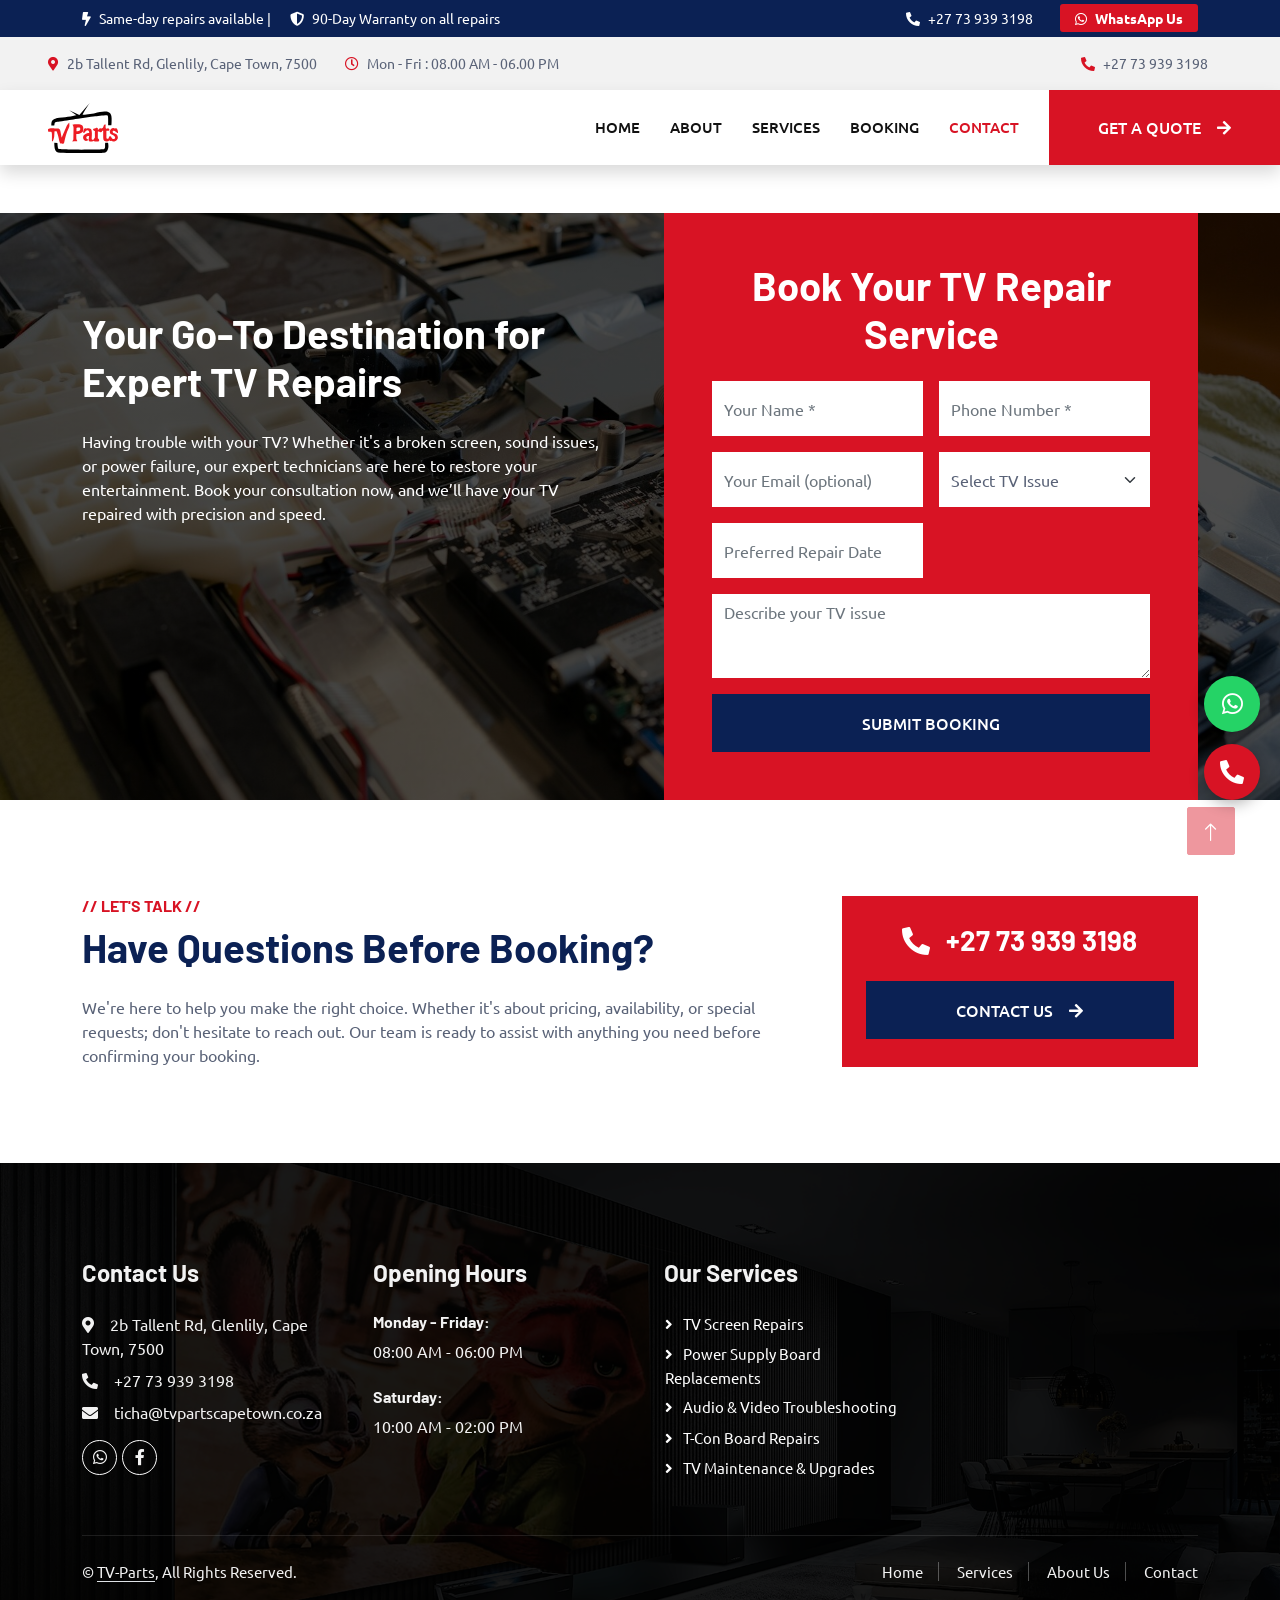
<file: booking.html>
<!DOCTYPE html>
<html lang="en">

<head>
    <meta charset="utf-8">
    <title>Book Us - TV Repairs</title>
    <meta content="width=device-width, initial-scale=1.0" name="viewport">
    <meta name="description"
        content="Whether you&#039;re a tech enthusiast, a DIY repair guru, or just someone who values top-quality components for your beloved TV, you&#039;ve landed in the right place." />

    <!-- Favicon -->
    <link rel="icon" type="image/png" href="/favicon-96x96.png" sizes="96x96" />
    <link rel="icon" type="image/svg+xml" href="/favicon.svg" />
    <link rel="shortcut icon" href="/favicon.ico" />
    <link rel="apple-touch-icon" sizes="180x180" href="/apple-touch-icon.png" />
    <meta name="apple-mobile-web-app-title" content="TV Parts" />
    <link rel="manifest" href="/site.webmanifest" />

    <!-- Google Web Fonts -->
    <link rel="preconnect" href="https://fonts.googleapis.com">
    <link rel="preconnect" href="https://fonts.gstatic.com" crossorigin>
    <link href="https://fonts.googleapis.com/css2?family=Barlow:wght@600;700&family=Ubuntu:wght@400;500&display=swap"
        rel="stylesheet">

    <!-- Icon Font Stylesheet -->
    <link href="https://cdnjs.cloudflare.com/ajax/libs/font-awesome/5.10.0/css/all.min.css" rel="stylesheet">
    <link href="https://cdn.jsdelivr.net/npm/bootstrap-icons@1.4.1/font/bootstrap-icons.css" rel="stylesheet">

    <!-- Libraries Stylesheet -->
    <link href="lib/animate/animate.min.css" rel="stylesheet">
    <link href="lib/owlcarousel/assets/owl.carousel.min.css" rel="stylesheet">
    <link href="lib/tempusdominus/css/tempusdominus-bootstrap-4.min.css" rel="stylesheet" />

    <!-- Customized Bootstrap Stylesheet -->
    <link href="css/bootstrap.min.css" rel="stylesheet">

    <!-- Template Stylesheet -->
    <link href="css/style.css" rel="stylesheet">
    <!-- Google tag (gtag.js) -->
    <script async src="https://www.googletagmanager.com/gtag/js?id=G-TW5PKXW6RY">
    </script>
    <script>
        window.dataLayer = window.dataLayer || [];
        function gtag() { dataLayer.push(arguments); }
        gtag('js', new Date());

        gtag('config', 'G-TW5PKXW6RY');
    </script>
</head>

<body>
    <!-- Spinner Start -->
    <div id="spinner"
        class="show bg-white position-fixed translate-middle w-100 vh-100 top-50 start-50 d-flex align-items-center justify-content-center">
        <div class="spinner-border text-primary" style="width: 3rem; height: 3rem;" role="status">
            <span class="sr-only">Loading...</span>
        </div>
    </div>
    <!-- Spinner End -->


    <!-- Sticky Top Contact Bar -->
    <div class="top-contact-bar d-none d-md-block">
        <div class="container">
            <div class="d-flex justify-content-between align-items-center">
                <div>
                    <i class="fa fa-bolt me-2"></i>Same-day repairs available | <i
                        class="fa fa-shield-alt ms-3 me-2"></i>90-Day Warranty on all repairs
                </div>
                <div>
                    <a href="tel:+27739393198" class="me-4"><i class="fa fa-phone-alt me-2"></i>+27 73 939 3198</a>
                    <a href="https://wa.me/27739393198" class="highlight"><i class="fab fa-whatsapp me-2"></i>WhatsApp
                        Us</a>
                </div>
            </div>
        </div>
    </div>
    <!-- Sticky Top Contact Bar End -->


    <!-- Topbar Start -->
    <div class="container-fluid bg-light p-0">
        <div class="row gx-0 d-none d-lg-flex">
            <div class="col-lg-7 px-5 text-start">
                <div class="h-100 d-inline-flex align-items-center py-3 me-4">
                    <small class="fa fa-map-marker-alt text-primary me-2"></small>
                    <small>2b Tallent Rd, Glenlily, Cape Town, 7500</small>
                </div>
                <div class="h-100 d-inline-flex align-items-center py-3">
                    <small class="far fa-clock text-primary me-2"></small>
                    <small>Mon - Fri : 08.00 AM - 06.00 PM</small>
                </div>
            </div>
            <div class="col-lg-5 px-5 text-end">
                <div class="h-100 d-inline-flex align-items-center py-3 me-4">
                    <small class="fa fa-phone-alt text-primary me-2"></small>
                    <small>+27 73 939 3198
                    </small>
                </div>
                <!--
                <div class="h-100 d-inline-flex align-items-center">
                    <a class="btn btn-sm-square bg-white text-primary me-1" href=""><i class="fab fa-facebook-f"></i></a>
                    <a class="btn btn-sm-square bg-white text-primary me-1" href=""><i class="fab fa-twitter"></i></a>
                    <a class="btn btn-sm-square bg-white text-primary me-1" href=""><i class="fab fa-linkedin-in"></i></a>
                    <a class="btn btn-sm-square bg-white text-primary me-0" href=""><i class="fab fa-instagram"></i></a>
                </div>
                -->
            </div>
        </div>
    </div>
    <!-- Topbar End -->


    <!-- Navbar Start -->
    <nav class="navbar navbar-expand-lg bg-white navbar-light shadow sticky-top p-0">
        <a href="index.html" class="navbar-brand d-flex align-items-center px-4 px-lg-5">
            <img src="img/TV-Parts-logo.svg" alt="TV Parts Logo" height="50">
        </a>

        <button type="button" class="navbar-toggler me-4" data-bs-toggle="collapse" data-bs-target="#navbarCollapse">
            <span class="navbar-toggler-icon"></span>
        </button>
        <div class="collapse navbar-collapse" id="navbarCollapse">
            <div class="navbar-nav ms-auto p-4 p-lg-0">
                <a href="index.html" class="nav-item nav-link">Home</a>
                <a href="about.html" class="nav-item nav-link">About</a>
                <a href="service.html" class="nav-item nav-link">Services</a>
                <a href="booking.html" class="nav-item nav-link">Booking</a>
                <a href="contact.html" class="nav-item nav-link active">Contact</a>
            </div>
            <a href="#booking" class="btn btn-primary py-4 px-lg-5 d-none d-lg-block">Get A Quote<i
                    class="fa fa-arrow-right ms-3"></i></a>
        </div>
    </nav>
    <!-- Navbar End -->


    <!-- Page Header Start 
    <div class="container-fluid page-header mb-5 p-0" style="background-image: url(img/carousel-bg-1.jpg);">
        <div class="container-fluid page-header-inner py-5">
            <div class="container text-center">
                <h1 class="display-3 text-white mb-3 animated slideInDown">Booking</h1>
                <nav aria-label="breadcrumb">
                    <ol class="breadcrumb justify-content-center text-uppercase">
                        <li class="breadcrumb-item"><a href="#">Home</a></li>
                        <li class="breadcrumb-item"><a href="#">Pages</a></li>
                        <li class="breadcrumb-item text-white active" aria-current="page">Booking</li>
                    </ol>
                </nav>
            </div>
        </div>
    </div>
    Page Header End -->


    <!-- Booking Start -->
    <div class="container-fluid bg-secondary booking my-5 wow fadeInUp" data-wow-delay="0.1s">
        <div class="container" id="booking">
            <div class="row gx-5">
                <div class="col-lg-6 py-5">
                    <div class="py-5">
                        <h1 class="text-white mb-4">Your Go-To Destination for Expert TV Repairs</h1>
                        <p class="text-white mb-0">
                            Having trouble with your TV? Whether it's a broken screen, sound issues, or power failure,
                            our expert technicians are here to restore your entertainment. Book your consultation now,
                            and we’ll have your TV repaired with precision and speed.
                        </p>
                    </div>
                </div>
                <div class="col-lg-6">
                    <div class="bg-primary h-100 d-flex flex-column justify-content-center text-center p-5 wow zoomIn"
                        data-wow-delay="0.6s">
                        <h1 class="text-white mb-4">Book Your TV Repair Service</h1>
                        <!-- Booking Status Message -->
                        <div id="booking-status" class="alert d-none mb-3"></div>
                        <form method="POST" action="send_booking.php">
                            <div class="row g-3">
                                <div class="col-12 col-sm-6">
                                    <input type="text" name="name" class="form-control border-0"
                                        placeholder="Your Name *" style="height: 55px;" required>
                                </div>
                                <div class="col-12 col-sm-6">
                                    <input type="tel" name="phone" class="form-control border-0"
                                        placeholder="Phone Number *" style="height: 55px;" required
                                        pattern="[0-9+\s\-]{10,}">
                                </div>
                                <div class="col-12 col-sm-6">
                                    <input type="email" name="email" class="form-control border-0"
                                        placeholder="Your Email (optional)" style="height: 55px;">
                                </div>
                                <div class="col-12 col-sm-6">
                                    <select name="issue" class="form-select border-0" style="height: 55px;" required>
                                        <option selected disabled value="">Select TV Issue</option>
                                        <option value="1">Screen Repair or Replacement</option>
                                        <option value="2">Power Failure</option>
                                        <option value="3">Audio Problems</option>
                                        <option value="4">General Diagnosis</option>
                                    </select>
                                </div>
                                <div class="col-12 col-sm-6">
                                    <div class="date" id="date1" data-target-input="nearest">
                                        <input type="text" name="date"
                                            class="form-control border-0 datetimepicker-input"
                                            placeholder="Preferred Repair Date" data-target="#date1"
                                            data-toggle="datetimepicker" style="height: 55px;">
                                    </div>
                                </div>
                                <div class="col-12">
                                    <textarea name="description" class="form-control border-0"
                                        placeholder="Describe your TV issue" rows="3"></textarea>
                                </div>
                                <div class="col-12">
                                    <button class="btn btn-secondary w-100 py-3" type="submit">Submit Booking</button>
                                </div>
                            </div>
                        </form>
                    </div>
                </div>
            </div>
        </div>
    </div>
    <!-- Booking End -->


    <!-- Call To Action Start -->
    <div class="container-xxl py-5 wow fadeInUp" data-wow-delay="0.1s">
        <div class="container">
            <div class="row g-4">
                <div class="col-lg-8 col-md-6">
                    <h6 class="text-primary text-uppercase">// Let's Talk //</h6>
                    <h1 class="mb-4">Have Questions Before Booking?</h1>
                    <p class="mb-0">We're here to help you make the right choice. Whether it's about pricing,
                        availability, or special requests; don't hesitate to reach out. Our team is ready to assist with
                        anything you need before confirming your booking.</p>
                </div>
                <div class="col-lg-4 col-md-6">
                    <div class="bg-primary d-flex flex-column justify-content-center text-center h-100 p-4">
                        <h3 class="text-white mb-4"><i class="fa fa-phone-alt me-3"></i>+27 73 939 3198</h3>
                        <a href="" class="btn btn-secondary py-3 px-5">Contact Us<i
                                class="fa fa-arrow-right ms-3"></i></a>
                    </div>
                </div>
            </div>
        </div>
    </div>
    <!-- Call To Action End -->


    <!-- Footer Start -->
    <div class="container-fluid bg-dark text-light footer pt-5 mt-5 wow fadeIn" data-wow-delay="0.1s">
        <div class="container py-5">
            <div class="row g-5">
                <div class="col-lg-3 col-md-6">
                    <h4 class="text-light mb-4">Contact Us</h4>
                    <p class="mb-2"><i class="fa fa-map-marker-alt me-3"></i>2b Tallent Rd, Glenlily, Cape Town, 7500
                    </p>
                    <p class="mb-2"><i class="fa fa-phone-alt me-3"></i>+27 73 939 3198</p>
                    <p class="mb-2"><i class="fa fa-envelope me-3"></i>ticha@tvpartscapetown.co.za</p>
                    <div class="d-flex pt-2">
                        <a class="btn btn-outline-light btn-social" href=""><i class="fab fa-whatsapp"></i></a>
                        <a class="btn btn-outline-light btn-social" href=""><i class="fab fa-facebook-f"></i></a>
                    </div>
                </div>
                <div class="col-lg-3 col-md-6">
                    <h4 class="text-light mb-4">Opening Hours</h4>
                    <h6 class="text-light">Monday - Friday:</h6>
                    <p class="mb-4">08:00 AM - 06:00 PM</p>
                    <h6 class="text-light">Saturday:</h6>
                    <p class="mb-0">10:00 AM - 02:00 PM</p>
                </div>
                <div class="col-lg-3 col-md-6">
                    <h4 class="text-light mb-4">Our Services</h4>
                    <a class="btn btn-link" href="index.html#services">TV Screen Repairs</a>
                    <a class="btn btn-link" href="index.html#services">Power Supply Board Replacements</a>
                    <a class="btn btn-link" href="index.html#services">Audio & Video Troubleshooting</a>
                    <a class="btn btn-link" href="index.html#services">T-Con Board Repairs</a>
                    <a class="btn btn-link" href="index.html#services">TV Maintenance & Upgrades</a>
                </div>
                <!--
                <div class="col-lg-3 col-md-6">
                    <h4 class="text-light mb-4">Stay Updated</h4>
                    <p>Subscribe for the latest offers, tips, and repair updates.</p>
                    <div class="position-relative mx-auto" style="max-width: 400px;">
                        <input class="form-control border-0 w-100 py-3 ps-4 pe-5" type="text" placeholder="Enter your email">
                        <button type="button" class="btn btn-primary py-2 position-absolute top-0 end-0 mt-2 me-2">Sign Up</button>
                    </div>
                </div>
                -->
            </div>
        </div>
        <div class="container">
            <div class="copyright">
                <div class="row">
                    <div class="col-md-6 text-center text-md-start mb-3 mb-md-0">
                        &copy; <a class="border-bottom" href="index.html">TV-Parts</a>, All Rights Reserved.
                    </div>
                    <div class="col-md-6 text-center text-md-end">
                        <div class="footer-menu">
                            <a href="index.html">Home</a>
                            <a href="index.html#services">Services</a>
                            <a href="index.html#about">About Us</a>
                            <a href="contact.html">Contact</a>
                        </div>
                    </div>
                </div>
            </div>
        </div>
    </div>
    <!-- Footer End -->




    <!-- Floating Action Buttons -->
    <div class="floating-buttons">
        <a href="https://wa.me/27739393198?text=Hi%2C%20I%20need%20help%20with%20my%20TV" class="floating-btn whatsapp"
            title="Chat on WhatsApp">
            <span class="btn-label">Chat on WhatsApp</span>
            <i class="fab fa-whatsapp"></i>
        </a>
        <a href="tel:+27739393198" class="floating-btn call" title="Call Us Now">
            <span class="btn-label">Call Us Now</span>
            <i class="fa fa-phone-alt"></i>
        </a>
    </div>
    <!-- Floating Action Buttons End -->


    <!-- Back to Top -->
    <a href="#" class="btn btn-lg btn-primary btn-lg-square back-to-top"><i class="bi bi-arrow-up"></i></a>


    <!-- JavaScript Libraries -->
    <script src="https://code.jquery.com/jquery-3.4.1.min.js"></script>
    <script src="https://cdn.jsdelivr.net/npm/bootstrap@5.0.0/dist/js/bootstrap.bundle.min.js"></script>
    <script src="lib/wow/wow.min.js"></script>
    <script src="lib/easing/easing.min.js"></script>
    <script src="lib/waypoints/waypoints.min.js"></script>
    <script src="lib/counterup/counterup.min.js"></script>
    <script src="lib/owlcarousel/owl.carousel.min.js"></script>
    <script src="lib/tempusdominus/js/moment.min.js"></script>
    <script src="lib/tempusdominus/js/moment-timezone.min.js"></script>
    <script src="lib/tempusdominus/js/tempusdominus-bootstrap-4.min.js"></script>

    <!-- Template Javascript -->
    <script src="js/main.js"></script>
</body>

</html>
</file>
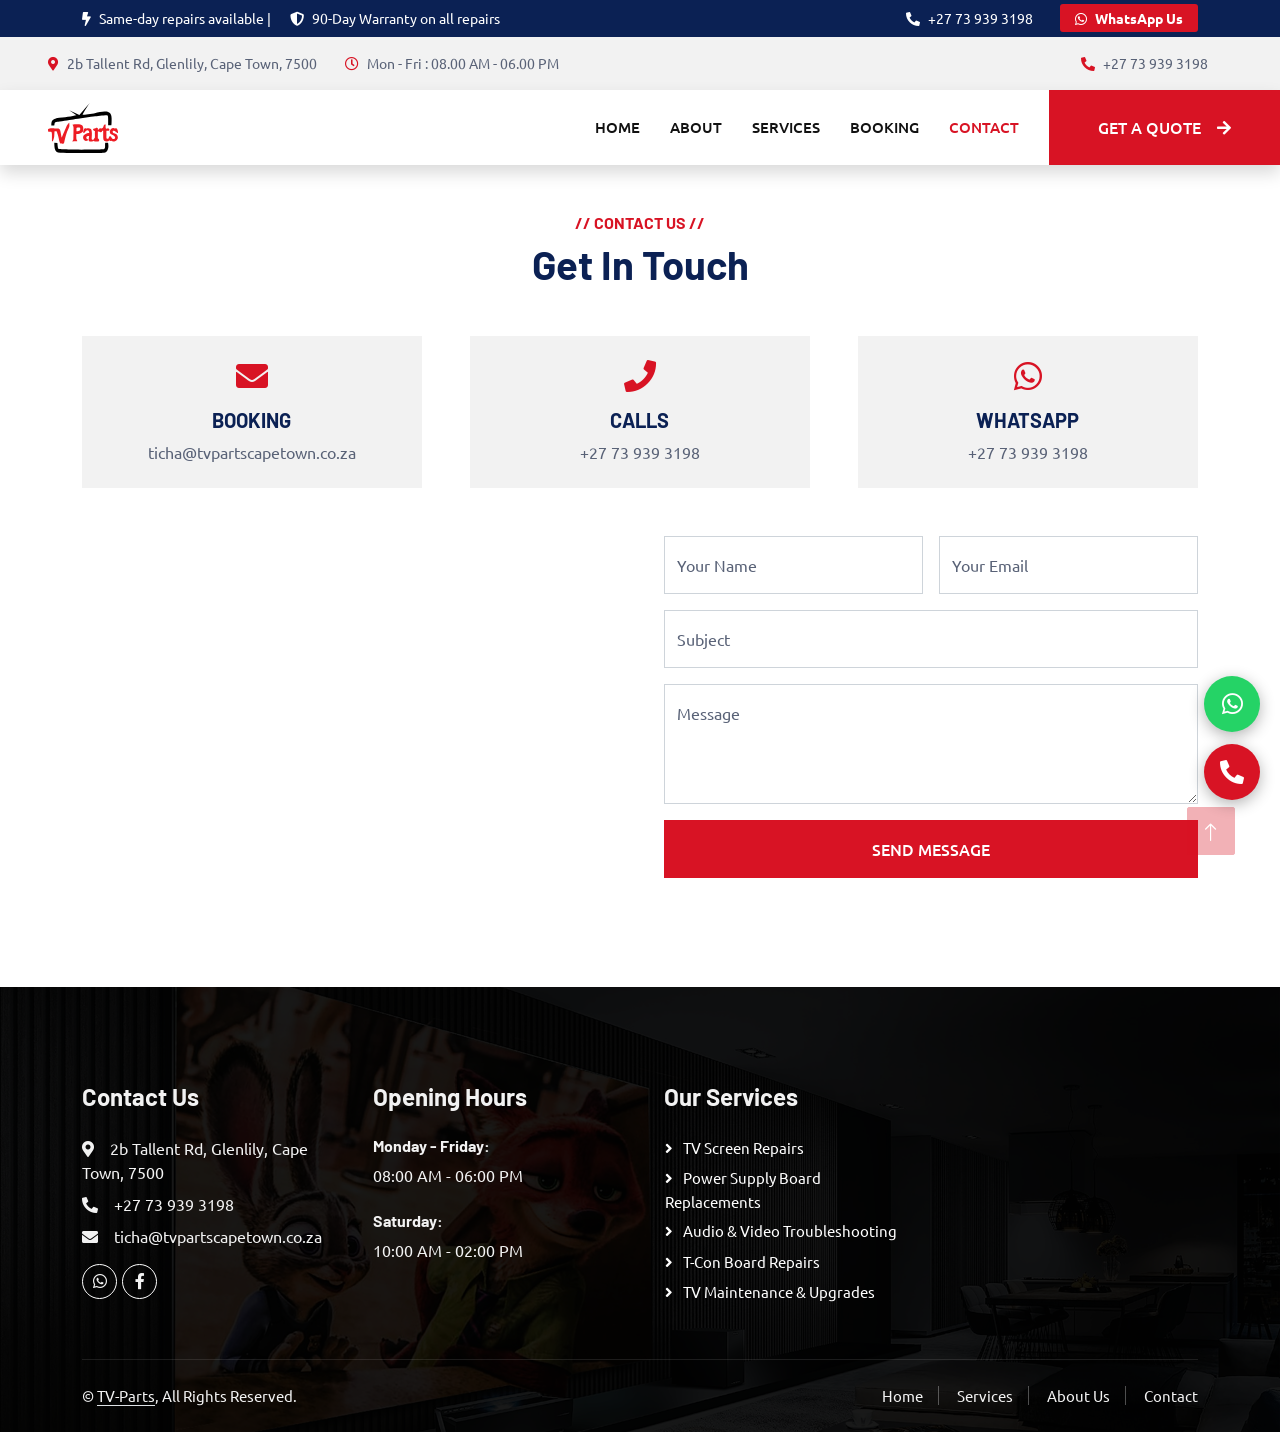
<file: contact.html>
<!DOCTYPE html>
<html lang="en">

<head>
    <meta charset="utf-8">
    <title>Contact Us - TV Parts and Accessories</title>
    <meta content="width=device-width, initial-scale=1.0" name="viewport">
    <meta name="description"
        content="Whether you&#039;re a tech enthusiast, a DIY repair guru, or just someone who values top-quality components for your beloved TV, you&#039;ve landed in the right place." />
    <meta name="robots" content="index, follow, max-snippet:-1, max-video-preview:-1, max-image-preview:large" />
    <link rel="canonical" href="https://tvparts.netlify.app/" />
    <meta property="og:title" content="Contact Us - TV Parts and Accessories" />
    <meta property="og:description"
        content="Whether you&#039;re a tech enthusiast, a DIY repair guru, or just someone who values top-quality components for your beloved TV, you&#039;ve landed in the right place." />

    <!-- Favicon -->
    <link rel="icon" type="image/png" href="/favicon-96x96.png" sizes="96x96" />
    <link rel="icon" type="image/svg+xml" href="/favicon.svg" />
    <link rel="shortcut icon" href="/favicon.ico" />
    <link rel="apple-touch-icon" sizes="180x180" href="/apple-touch-icon.png" />
    <meta name="apple-mobile-web-app-title" content="TV Parts" />
    <link rel="manifest" href="/site.webmanifest" />


    <!-- Google Web Fonts -->
    <link rel="preconnect" href="https://fonts.googleapis.com">
    <link rel="preconnect" href="https://fonts.gstatic.com" crossorigin>
    <link href="https://fonts.googleapis.com/css2?family=Barlow:wght@600;700&family=Ubuntu:wght@400;500&display=swap"
        rel="stylesheet">

    <!-- Icon Font Stylesheet -->
    <link href="https://cdnjs.cloudflare.com/ajax/libs/font-awesome/5.10.0/css/all.min.css" rel="stylesheet">
    <link href="https://cdn.jsdelivr.net/npm/bootstrap-icons@1.4.1/font/bootstrap-icons.css" rel="stylesheet">

    <!-- Libraries Stylesheet -->
    <link href="lib/animate/animate.min.css" rel="stylesheet">
    <link href="lib/owlcarousel/assets/owl.carousel.min.css" rel="stylesheet">
    <link href="lib/tempusdominus/css/tempusdominus-bootstrap-4.min.css" rel="stylesheet" />

    <!-- Customized Bootstrap Stylesheet -->
    <link href="css/bootstrap.min.css" rel="stylesheet">

    <!-- Template Stylesheet -->
    <link href="css/style.css" rel="stylesheet">
    <!-- Google tag (gtag.js) -->
    <script async src="https://www.googletagmanager.com/gtag/js?id=G-TW5PKXW6RY">
    </script>
    <script>
        window.dataLayer = window.dataLayer || [];
        function gtag() { dataLayer.push(arguments); }
        gtag('js', new Date());

        gtag('config', 'G-TW5PKXW6RY');
    </script>
</head>

<body>
    <!-- Spinner Start -->
    <div id="spinner"
        class="show bg-white position-fixed translate-middle w-100 vh-100 top-50 start-50 d-flex align-items-center justify-content-center">
        <div class="spinner-border text-primary" style="width: 3rem; height: 3rem;" role="status">
            <span class="sr-only">Loading...</span>
        </div>
    </div>
    <!-- Spinner End -->


    <!-- Sticky Top Contact Bar -->
    <div class="top-contact-bar d-none d-md-block">
        <div class="container">
            <div class="d-flex justify-content-between align-items-center">
                <div>
                    <i class="fa fa-bolt me-2"></i>Same-day repairs available | <i
                        class="fa fa-shield-alt ms-3 me-2"></i>90-Day Warranty on all repairs
                </div>
                <div>
                    <a href="tel:+27739393198" class="me-4"><i class="fa fa-phone-alt me-2"></i>+27 73 939 3198</a>
                    <a href="https://wa.me/27739393198" class="highlight"><i class="fab fa-whatsapp me-2"></i>WhatsApp
                        Us</a>
                </div>
            </div>
        </div>
    </div>
    <!-- Sticky Top Contact Bar End -->


    <!-- Topbar Start -->
    <div class="container-fluid bg-light p-0">
        <div class="row gx-0 d-none d-lg-flex">
            <div class="col-lg-7 px-5 text-start">
                <div class="h-100 d-inline-flex align-items-center py-3 me-4">
                    <small class="fa fa-map-marker-alt text-primary me-2"></small>
                    <small>2b Tallent Rd, Glenlily, Cape Town, 7500</small>
                </div>
                <div class="h-100 d-inline-flex align-items-center py-3">
                    <small class="far fa-clock text-primary me-2"></small>
                    <small>Mon - Fri : 08.00 AM - 06.00 PM</small>
                </div>
            </div>
            <div class="col-lg-5 px-5 text-end">
                <div class="h-100 d-inline-flex align-items-center py-3 me-4">
                    <small class="fa fa-phone-alt text-primary me-2"></small>
                    <small>+27 73 939 3198
                    </small>
                </div>
                <!--
                <div class="h-100 d-inline-flex align-items-center">
                    <a class="btn btn-sm-square bg-white text-primary me-1" href=""><i class="fab fa-facebook-f"></i></a>
                    <a class="btn btn-sm-square bg-white text-primary me-1" href=""><i class="fab fa-twitter"></i></a>
                    <a class="btn btn-sm-square bg-white text-primary me-1" href=""><i class="fab fa-linkedin-in"></i></a>
                    <a class="btn btn-sm-square bg-white text-primary me-0" href=""><i class="fab fa-instagram"></i></a>
                </div>
                -->
            </div>
        </div>
    </div>
    <!-- Topbar End -->


    <!-- Navbar Start -->
    <nav class="navbar navbar-expand-lg bg-white navbar-light shadow sticky-top p-0">
        <a href="index.html" class="navbar-brand d-flex align-items-center px-4 px-lg-5">
            <img src="img/TV-Parts-logo.svg" alt="TV Parts Logo" height="50">
        </a>

        <button type="button" class="navbar-toggler me-4" data-bs-toggle="collapse" data-bs-target="#navbarCollapse">
            <span class="navbar-toggler-icon"></span>
        </button>
        <div class="collapse navbar-collapse" id="navbarCollapse">
            <div class="navbar-nav ms-auto p-4 p-lg-0">
                <a href="index.html" class="nav-item nav-link">Home</a>
                <a href="about.html" class="nav-item nav-link">About</a>
                <a href="service.html" class="nav-item nav-link">Services</a>
                <a href="booking.html" class="nav-item nav-link">Booking</a>
                <a href="contact.html" class="nav-item nav-link active">Contact</a>
            </div>
            <a href="booking.html" class="btn btn-primary py-4 px-lg-5 d-none d-lg-block">Get A Quote<i
                    class="fa fa-arrow-right ms-3"></i></a>
        </div>
    </nav>
    <!-- Navbar End -->


    <!-- Page Header Start 
    <div class="container-fluid page-header mb-5 p-0" style="background-image: url(img/carousel-bg-1.jpg);">
        <div class="container-fluid page-header-inner py-5">
            <div class="container text-center">
                <h1 class="display-3 text-white mb-3 animated slideInDown">Contact</h1>
                <nav aria-label="breadcrumb">
                    <ol class="breadcrumb justify-content-center text-uppercase">
                        <li class="breadcrumb-item"><a href="#">Home</a></li>
                        <li class="breadcrumb-item"><a href="#">Pages</a></li>
                        <li class="breadcrumb-item text-white active" aria-current="page">Contact</li>
                    </ol>
                </nav>
            </div>
        </div>
    </div>
     Page Header End -->


    <!-- Contact Start -->
    <div class="container-xxl py-5">
        <div class="container">
            <div class="text-center wow fadeInUp" data-wow-delay="0.1s">
                <h6 class="text-primary text-uppercase">// Contact Us //</h6>
                <h1 class="mb-5">Get In Touch</h1>
            </div>
            <div class="row g-5">
                <!-- Contact Info Boxes -->
                <div class="col-md-4">
                    <div class="bg-light p-4 rounded text-center h-100">
                        <i class="fa fa-envelope fa-2x text-primary mb-3"></i>
                        <h5 class="text-uppercase mb-2">Booking</h5>
                        <p class="mb-0">ticha@tvpartscapetown.co.za</p>
                    </div>
                </div>
                <div class="col-md-4">
                    <div class="bg-light p-4 rounded text-center h-100">
                        <i class="fa fa-phone fa-2x text-primary mb-3"></i>
                        <h5 class="text-uppercase mb-2">Calls</h5>
                        <p class="mb-0">+27 73 939 3198</p>
                    </div>
                </div>
                <div class="col-md-4">
                    <div class="bg-light p-4 rounded text-center h-100">
                        <i class="fab fa-whatsapp fa-2x text-primary mb-3"></i>
                        <h5 class="text-uppercase mb-2">Whatsapp</h5>
                        <p class="mb-0">+27 73 939 3198</p>
                    </div>
                </div>

                <!-- Contact Form & Map -->
                <div class="col-lg-6 wow fadeIn" data-wow-delay="0.3s">
                    <iframe class="w-100 h-100 rounded" style="min-height: 350px; border: 0;"
                        src="https://www.google.com/maps/embed?pb=!1m18!1m12!1m3!1d3311.326086806845!2d18.578347676593943!3d-33.90700612104034!2m3!1f0!2f0!3f0!3m2!1i1024!2i768!4f13.1!3m3!1m2!1s0x1dcc5a50b3a5f305%3A0x31ba86e6485a2e48!2s120%20Voortrekker%20Rd%2C%20Parow%2C%20Cape%20Town%2C%207500!5e0!3m2!1sen!2sza!4v1744040883176!5m2!1sen!2sza"
                        allowfullscreen="" loading="lazy" referrerpolicy="no-referrer-when-downgrade"></iframe>
                </div>

                <div class="col-lg-6 wow fadeInUp" data-wow-delay="0.4s">
                    <!-- Status Messages -->
                    <div id="form-status" class="alert d-none mb-3"></div>
                    <!-- Contact Form -->
                    <form method="POST" action="send_email.php">
                        <div class="row g-3">
                            <div class="col-md-6">
                                <div class="form-floating">
                                    <input type="text" class="form-control" id="name" name="name"
                                        placeholder="Your Name" required>
                                    <label for="name">Your Name</label>
                                </div>
                            </div>
                            <div class="col-md-6">
                                <div class="form-floating">
                                    <input type="email" class="form-control" id="email" name="email"
                                        placeholder="Your Email" required>
                                    <label for="email">Your Email</label>
                                </div>
                            </div>
                            <div class="col-12">
                                <div class="form-floating">
                                    <input type="text" class="form-control" id="subject" name="subject"
                                        placeholder="Subject" required>
                                    <label for="subject">Subject</label>
                                </div>
                            </div>
                            <div class="col-12">
                                <div class="form-floating">
                                    <textarea class="form-control" id="message" name="message"
                                        placeholder="Leave a message here" style="height: 120px" required></textarea>
                                    <label for="message">Message</label>
                                </div>
                            </div>
                            <div class="col-12">
                                <button class="btn btn-primary w-100 py-3" type="submit">Send Message</button>
                            </div>
                        </div>
                    </form>

                </div>
            </div>
        </div>
    </div>
    <!-- Contact End -->


    <!-- Footer Start -->
    <div class="container-fluid bg-dark text-light footer pt-5 mt-5 wow fadeIn" data-wow-delay="0.1s">
        <div class="container py-5">
            <div class="row g-5">
                <div class="col-lg-3 col-md-6">
                    <h4 class="text-light mb-4">Contact Us</h4>
                    <p class="mb-2"><i class="fa fa-map-marker-alt me-3"></i>2b Tallent Rd, Glenlily, Cape Town, 7500
                    </p>
                    <p class="mb-2"><i class="fa fa-phone-alt me-3"></i>+27 73 939 3198</p>
                    <p class="mb-2"><i class="fa fa-envelope me-3"></i>ticha@tvpartscapetown.co.za</p>
                    <div class="d-flex pt-2">
                        <a class="btn btn-outline-light btn-social" href=""><i class="fab fa-whatsapp"></i></a>
                        <a class="btn btn-outline-light btn-social" href=""><i class="fab fa-facebook-f"></i></a>
                    </div>
                </div>
                <div class="col-lg-3 col-md-6">
                    <h4 class="text-light mb-4">Opening Hours</h4>
                    <h6 class="text-light">Monday - Friday:</h6>
                    <p class="mb-4">08:00 AM - 06:00 PM</p>
                    <h6 class="text-light">Saturday:</h6>
                    <p class="mb-0">10:00 AM - 02:00 PM</p>
                </div>
                <div class="col-lg-3 col-md-6">
                    <h4 class="text-light mb-4">Our Services</h4>
                    <a class="btn btn-link" href="index.html#services">TV Screen Repairs</a>
                    <a class="btn btn-link" href="index.html#services">Power Supply Board Replacements</a>
                    <a class="btn btn-link" href="index.html#services">Audio & Video Troubleshooting</a>
                    <a class="btn btn-link" href="index.html#services">T-Con Board Repairs</a>
                    <a class="btn btn-link" href="index.html#services">TV Maintenance & Upgrades</a>
                </div>
                <!--
                <div class="col-lg-3 col-md-6">
                    <h4 class="text-light mb-4">Stay Updated</h4>
                    <p>Subscribe for the latest offers, tips, and repair updates.</p>
                    <div class="position-relative mx-auto" style="max-width: 400px;">
                        <input class="form-control border-0 w-100 py-3 ps-4 pe-5" type="text" placeholder="Enter your email">
                        <button type="button" class="btn btn-primary py-2 position-absolute top-0 end-0 mt-2 me-2">Sign Up</button>
                    </div>
                </div>
                -->
            </div>
        </div>
        <div class="container">
            <div class="copyright">
                <div class="row">
                    <div class="col-md-6 text-center text-md-start mb-3 mb-md-0">
                        &copy; <a class="border-bottom" href="index.html">TV-Parts</a>, All Rights Reserved.
                    </div>
                    <div class="col-md-6 text-center text-md-end">
                        <div class="footer-menu">
                            <a href="#">Home</a>
                            <a href="#services">Services</a>
                            <a href="#about">About Us</a>
                            <a href="contact.html">Contact</a>
                        </div>
                    </div>
                </div>
            </div>
        </div>
    </div>
    <!-- Footer End -->




    <!-- Floating Action Buttons -->
    <div class="floating-buttons">
        <a href="https://wa.me/27739393198?text=Hi%2C%20I%20need%20help%20with%20my%20TV" class="floating-btn whatsapp"
            title="Chat on WhatsApp">
            <span class="btn-label">Chat on WhatsApp</span>
            <i class="fab fa-whatsapp"></i>
        </a>
        <a href="tel:+27739393198" class="floating-btn call" title="Call Us Now">
            <span class="btn-label">Call Us Now</span>
            <i class="fa fa-phone-alt"></i>
        </a>
    </div>
    <!-- Floating Action Buttons End -->


    <!-- Back to Top -->
    <a href="#" class="btn btn-lg btn-primary btn-lg-square back-to-top"><i class="bi bi-arrow-up"></i></a>


    <!-- JavaScript Libraries -->
    <script src="https://code.jquery.com/jquery-3.4.1.min.js"></script>
    <script src="https://cdn.jsdelivr.net/npm/bootstrap@5.0.0/dist/js/bootstrap.bundle.min.js"></script>
    <script src="lib/wow/wow.min.js"></script>
    <script src="lib/easing/easing.min.js"></script>
    <script src="lib/waypoints/waypoints.min.js"></script>
    <script src="lib/counterup/counterup.min.js"></script>
    <script src="lib/owlcarousel/owl.carousel.min.js"></script>
    <script src="lib/tempusdominus/js/moment.min.js"></script>
    <script src="lib/tempusdominus/js/moment-timezone.min.js"></script>
    <script src="lib/tempusdominus/js/tempusdominus-bootstrap-4.min.js"></script>

    <!-- Template Javascript -->
    <script src="js/main.js"></script>
</body>

</html>
</file>
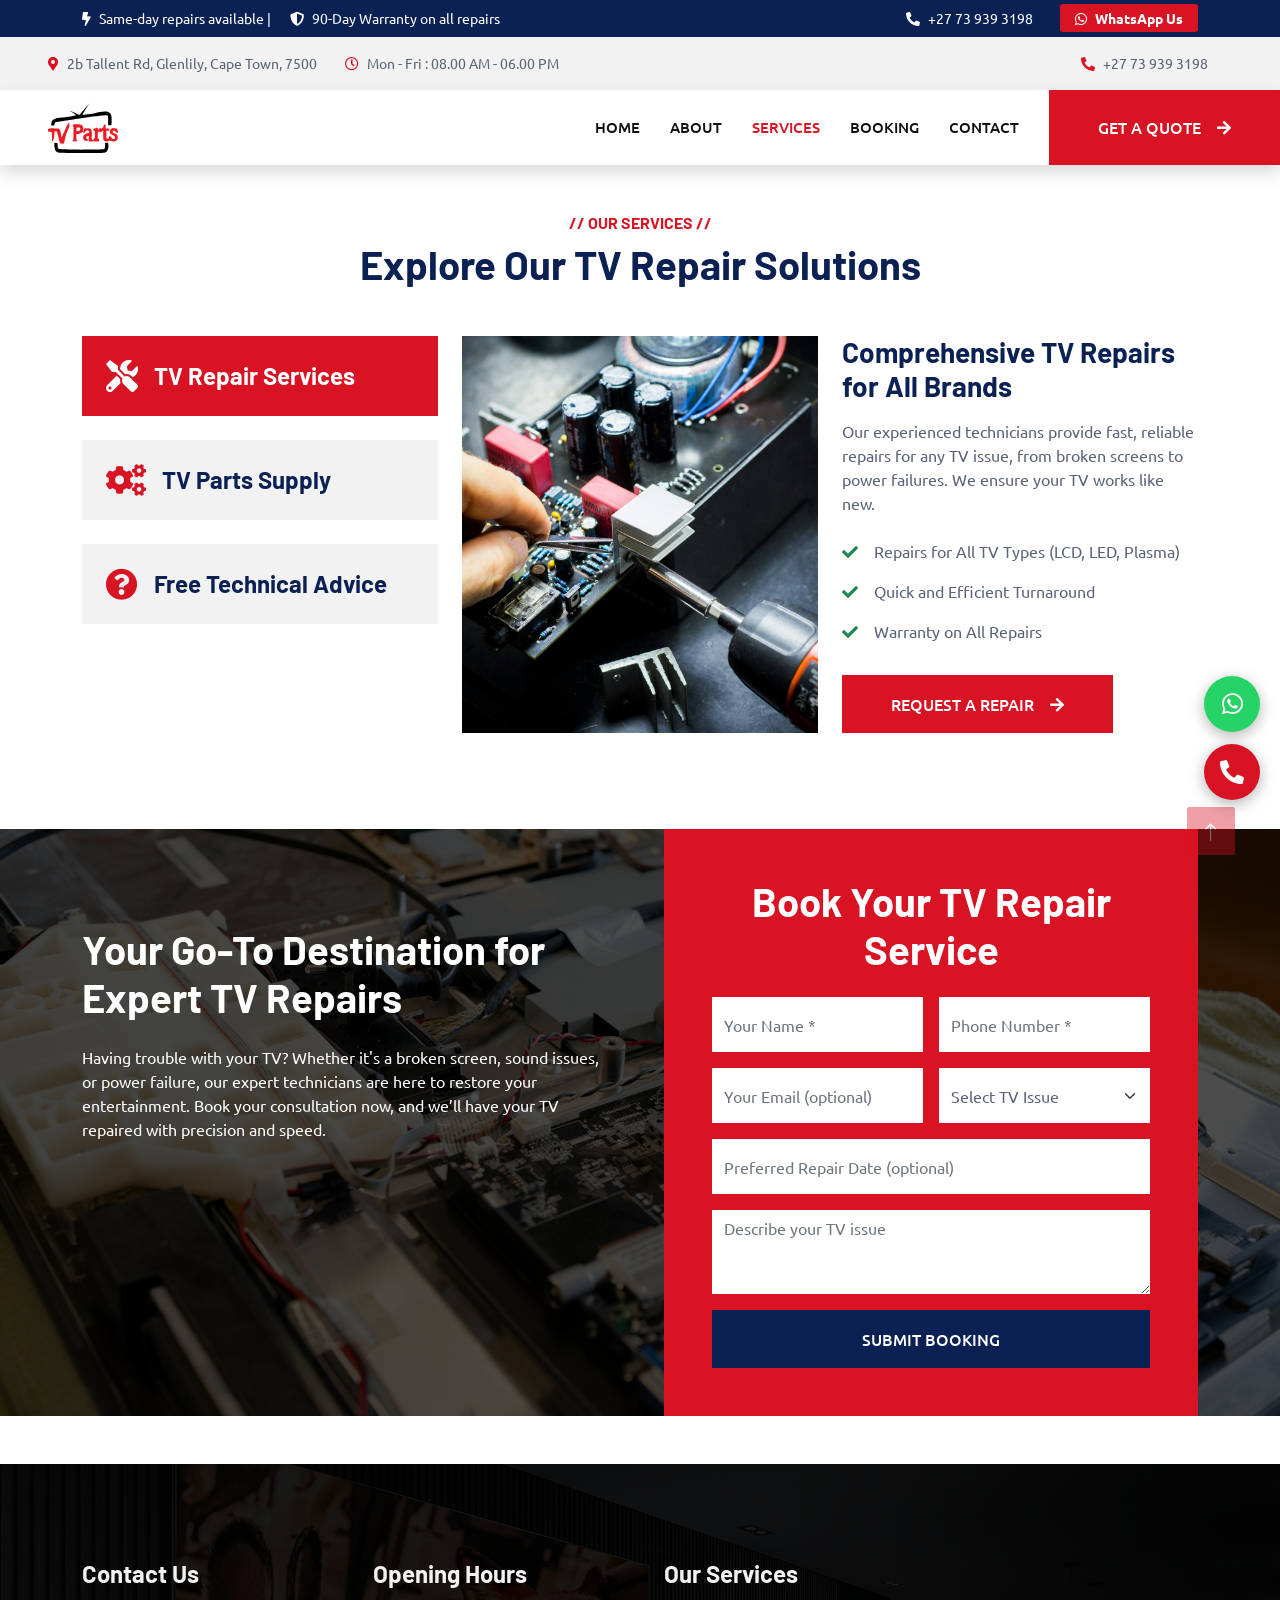
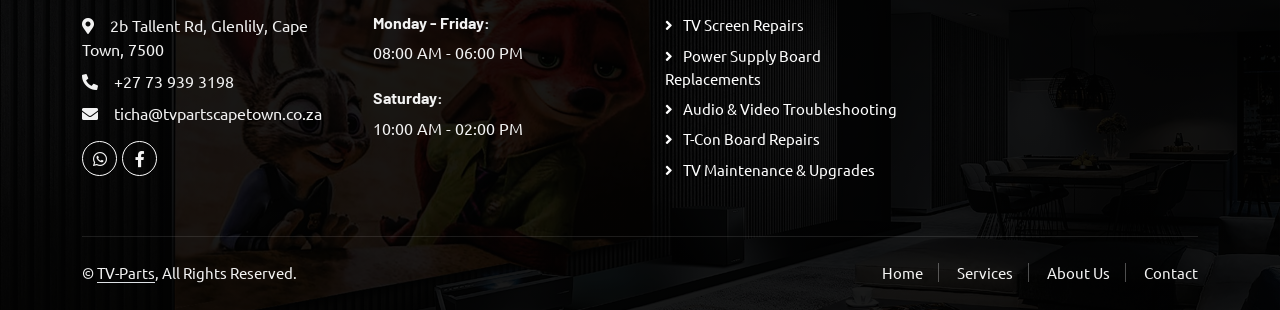
<file: service.html>
<!DOCTYPE html>
<html lang="en">

<head>
    <meta charset="utf-8">
    <title>Services - TV Parts and Accessories</title>
    <meta content="width=device-width, initial-scale=1.0" name="viewport">
    <meta name="description"
        content="Whether you&#039;re a tech enthusiast, a DIY repair guru, or just someone who values top-quality components for your beloved TV, you&#039;ve landed in the right place." />

    <!-- Favicon -->
    <link rel="icon" type="image/png" href="/favicon-96x96.png" sizes="96x96" />
    <link rel="icon" type="image/svg+xml" href="/favicon.svg" />
    <link rel="shortcut icon" href="/favicon.ico" />
    <link rel="apple-touch-icon" sizes="180x180" href="/apple-touch-icon.png" />
    <meta name="apple-mobile-web-app-title" content="TV Parts" />
    <link rel="manifest" href="/site.webmanifest" />

    <!-- Google Web Fonts -->
    <link rel="preconnect" href="https://fonts.googleapis.com">
    <link rel="preconnect" href="https://fonts.gstatic.com" crossorigin>
    <link href="https://fonts.googleapis.com/css2?family=Barlow:wght@600;700&family=Ubuntu:wght@400;500&display=swap"
        rel="stylesheet">

    <!-- Icon Font Stylesheet -->
    <link href="https://cdnjs.cloudflare.com/ajax/libs/font-awesome/5.10.0/css/all.min.css" rel="stylesheet">
    <link href="https://cdn.jsdelivr.net/npm/bootstrap-icons@1.4.1/font/bootstrap-icons.css" rel="stylesheet">

    <!-- Libraries Stylesheet -->
    <link href="lib/animate/animate.min.css" rel="stylesheet">
    <link href="lib/owlcarousel/assets/owl.carousel.min.css" rel="stylesheet">
    <link href="lib/tempusdominus/css/tempusdominus-bootstrap-4.min.css" rel="stylesheet" />

    <!-- Customized Bootstrap Stylesheet -->
    <link href="css/bootstrap.min.css" rel="stylesheet">

    <!-- Template Stylesheet -->
    <link href="css/style.css" rel="stylesheet">

    <!-- Google tag (gtag.js) -->
    <script async src="https://www.googletagmanager.com/gtag/js?id=G-TW5PKXW6RY"></script>
    <script>
        window.dataLayer = window.dataLayer || [];
        function gtag() { dataLayer.push(arguments); }
        gtag('js', new Date());

        gtag('config', 'G-TW5PKXW6RY');
    </script>
</head>

<body>
    <!-- Spinner Start -->
    <div id="spinner"
        class="show bg-white position-fixed translate-middle w-100 vh-100 top-50 start-50 d-flex align-items-center justify-content-center">
        <div class="spinner-border text-primary" style="width: 3rem; height: 3rem;" role="status">
            <span class="sr-only">Loading...</span>
        </div>
    </div>
    <!-- Spinner End -->


    <!-- Sticky Top Contact Bar -->
    <div class="top-contact-bar d-none d-md-block">
        <div class="container">
            <div class="d-flex justify-content-between align-items-center">
                <div>
                    <i class="fa fa-bolt me-2"></i>Same-day repairs available | <i
                        class="fa fa-shield-alt ms-3 me-2"></i>90-Day Warranty on all repairs
                </div>
                <div>
                    <a href="tel:+27739393198" class="me-4"><i class="fa fa-phone-alt me-2"></i>+27 73 939 3198</a>
                    <a href="https://wa.me/27739393198" class="highlight"><i class="fab fa-whatsapp me-2"></i>WhatsApp
                        Us</a>
                </div>
            </div>
        </div>
    </div>
    <!-- Sticky Top Contact Bar End -->


    <!-- Topbar Start -->
    <div class="container-fluid bg-light p-0">
        <div class="row gx-0 d-none d-lg-flex">
            <div class="col-lg-7 px-5 text-start">
                <div class="h-100 d-inline-flex align-items-center py-3 me-4">
                    <small class="fa fa-map-marker-alt text-primary me-2"></small>
                    <small>2b Tallent Rd, Glenlily, Cape Town, 7500</small>
                </div>
                <div class="h-100 d-inline-flex align-items-center py-3">
                    <small class="far fa-clock text-primary me-2"></small>
                    <small>Mon - Fri : 08.00 AM - 06.00 PM</small>
                </div>
            </div>
            <div class="col-lg-5 px-5 text-end">
                <div class="h-100 d-inline-flex align-items-center py-3 me-4">
                    <small class="fa fa-phone-alt text-primary me-2"></small>
                    <small>+27 73 939 3198
                    </small>
                </div>
                <!--
                <div class="h-100 d-inline-flex align-items-center">
                    <a class="btn btn-sm-square bg-white text-primary me-1" href=""><i class="fab fa-facebook-f"></i></a>
                    <a class="btn btn-sm-square bg-white text-primary me-1" href=""><i class="fab fa-twitter"></i></a>
                    <a class="btn btn-sm-square bg-white text-primary me-1" href=""><i class="fab fa-linkedin-in"></i></a>
                    <a class="btn btn-sm-square bg-white text-primary me-0" href=""><i class="fab fa-instagram"></i></a>
                </div>
                -->
            </div>
        </div>
    </div>
    <!-- Topbar End -->



    <!-- Navbar Start -->
    <nav class="navbar navbar-expand-lg bg-white navbar-light shadow sticky-top p-0">
        <a href="index.html" class="navbar-brand d-flex align-items-center px-4 px-lg-5">
            <img src="img/TV-Parts-logo.svg" alt="TV Parts Logo" height="50">
        </a>

        <button type="button" class="navbar-toggler me-4" data-bs-toggle="collapse" data-bs-target="#navbarCollapse">
            <span class="navbar-toggler-icon"></span>
        </button>
        <div class="collapse navbar-collapse" id="navbarCollapse">
            <div class="navbar-nav ms-auto p-4 p-lg-0">
                <a href="index.html" class="nav-item nav-link">Home</a>
                <a href="about.html" class="nav-item nav-link">About</a>
                <a href="service.html" class="nav-item nav-link active">Services</a>
                <a href="booking.html" class="nav-item nav-link">Booking</a>
                <a href="contact.html" class="nav-item nav-link">Contact</a>
            </div>
            <a href="booking.html" class="btn btn-primary py-4 px-lg-5 d-none d-lg-block">Get A Quote<i
                    class="fa fa-arrow-right ms-3"></i></a>
        </div>
    </nav>
    <!-- Navbar End -->


    <!-- Page Header Start 
    <div class="container-fluid page-header mb-5 p-0" style="background-image: url(img/carousel-bg-2.jpg);">
        <div class="container-fluid page-header-inner py-5">
            <div class="container text-center">
                <h1 class="display-3 text-white mb-3 animated slideInDown">Services</h1>
                <nav aria-label="breadcrumb">
                    <ol class="breadcrumb justify-content-center text-uppercase">
                        <li class="breadcrumb-item"><a href="#">Home</a></li>
                        <li class="breadcrumb-item"><a href="#">Pages</a></li>
                        <li class="breadcrumb-item text-white active" aria-current="page">Services</li>
                    </ol>
                </nav>
            </div>
        </div>
    </div>
     Page Header End -->


    <!-- Service Start -->
    <div class="container-xxl service py-5" id="services">
        <div class="container">
            <div class="text-center wow fadeInUp" data-wow-delay="0.1s">
                <h6 class="text-primary text-uppercase">// Our Services //</h6>
                <h1 class="mb-5">Explore Our TV Repair Solutions</h1>
            </div>
            <div class="row g-4 wow fadeInUp" data-wow-delay="0.3s">
                <div class="col-lg-4">
                    <div class="nav w-100 nav-pills me-4">
                        <button class="nav-link w-100 d-flex align-items-center text-start p-4 mb-4 active"
                            data-bs-toggle="pill" data-bs-target="#tab-pane-1" type="button">
                            <i class="fa fa-tools fa-2x me-3"></i>
                            <h4 class="m-0">TV Repair Services</h4>
                        </button>
                        <button class="nav-link w-100 d-flex align-items-center text-start p-4 mb-4"
                            data-bs-toggle="pill" data-bs-target="#tab-pane-2" type="button">
                            <i class="fa fa-cogs fa-2x me-3"></i>
                            <h4 class="m-0">TV Parts Supply</h4>
                        </button>
                        <button class="nav-link w-100 d-flex align-items-center text-start p-4 mb-0"
                            data-bs-toggle="pill" data-bs-target="#tab-pane-3" type="button">
                            <i class="fa fa-question-circle fa-2x me-3"></i>
                            <h4 class="m-0">Free Technical Advice</h4>
                        </button>
                    </div>
                </div>
                <div class="col-lg-8">
                    <div class="tab-content w-100">
                        <!-- TV Repair Services -->
                        <div class="tab-pane fade show active" id="tab-pane-1">
                            <div class="row g-4">
                                <div class="col-md-6" style="min-height: 350px;">
                                    <div class="position-relative h-100">
                                        <img class="position-absolute img-fluid w-100 h-100" src="img/service-1.jpg"
                                            style="object-fit: cover;" alt="TV Repair">
                                    </div>
                                </div>
                                <div class="col-md-6">
                                    <h3 class="mb-3">Comprehensive TV Repairs for All Brands</h3>
                                    <p class="mb-4">Our experienced technicians provide fast, reliable repairs for any
                                        TV issue, from broken screens to power failures. We ensure your TV works like
                                        new.</p>
                                    <p><i class="fa fa-check text-success me-3"></i>Repairs for All TV Types (LCD, LED,
                                        Plasma)</p>
                                    <p><i class="fa fa-check text-success me-3"></i>Quick and Efficient Turnaround</p>
                                    <p><i class="fa fa-check text-success me-3"></i>Warranty on All Repairs</p>
                                    <a href="contact.html" class="btn btn-primary py-3 px-5 mt-3">Request a Repair<i
                                            class="fa fa-arrow-right ms-3"></i></a>
                                </div>
                            </div>
                        </div>

                        <!-- TV Parts Supply -->
                        <div class="tab-pane fade" id="tab-pane-2">
                            <div class="row g-4">
                                <div class="col-md-6" style="min-height: 350px;">
                                    <div class="position-relative h-100">
                                        <img class="position-absolute img-fluid w-100 h-100" src="img/service-2.jpg"
                                            style="object-fit: cover;" alt="TV Parts">
                                    </div>
                                </div>
                                <div class="col-md-6">
                                    <h3 class="mb-3">Genuine TV Parts Available for Repairs</h3>
                                    <p class="mb-4">We offer a selection of high-quality TV parts to facilitate repairs.
                                        These parts ensure that every repair meets our high standards for performance
                                        and reliability.</p>
                                    <p><i class="fa fa-check text-success me-3"></i>Original TV Parts</p>
                                    <p><i class="fa fa-check text-success me-3"></i>Compatible with Most Major Brands
                                    </p>
                                    <p><i class="fa fa-check text-success me-3"></i>Parts Available for Fast Repairs</p>
                                    <a href="contact.html" class="btn btn-primary py-3 px-5 mt-3">Request a Part<i
                                            class="fa fa-arrow-right ms-3"></i></a>
                                </div>
                            </div>
                        </div>

                        <!-- Free Expert Advice -->
                        <div class="tab-pane fade" id="tab-pane-3">
                            <div class="row g-4">
                                <div class="col-md-6" style="min-height: 350px;">
                                    <div class="position-relative h-100">
                                        <img class="position-absolute img-fluid w-100 h-100" src="img/service-4.jpg"
                                            style="object-fit: cover;" alt="Support">
                                    </div>
                                </div>
                                <div class="col-md-6">
                                    <h3 class="mb-3">Free Technical Advice from Our Experts</h3>
                                    <p class="mb-4">Not sure what’s wrong with your TV? Contact us via WhatsApp or email
                                        and send us pictures or a description of the issue. Our team is here to help.
                                    </p>
                                    <p><i class="fa fa-check text-success me-3"></i>No Consultation Fees</p>
                                    <p><i class="fa fa-check text-success me-3"></i>Quick WhatsApp and Email Responses
                                    </p>
                                    <p><i class="fa fa-check text-success me-3"></i>Get Expert Guidance Before
                                        Committing</p>
                                    <a href="contact.html" class="btn btn-primary py-3 px-5 mt-3">Get Free Advice<i
                                            class="fa fa-arrow-right ms-3"></i></a>
                                </div>
                            </div>
                        </div>

                    </div>
                </div>
            </div>
        </div>
    </div>
    <!-- Service End -->



    <!-- Booking Start -->
    <div class="container-fluid bg-secondary booking my-5 wow fadeInUp" data-wow-delay="0.1s">
        <div class="container" id="booking">
            <div class="row gx-5">
                <div class="col-lg-6 py-5">
                    <div class="py-5">
                        <h1 class="text-white mb-4">Your Go-To Destination for Expert TV Repairs</h1>
                        <p class="text-white mb-0">
                            Having trouble with your TV? Whether it's a broken screen, sound issues, or power failure,
                            our expert technicians are here to restore your entertainment. Book your consultation now,
                            and we’ll have your TV repaired with precision and speed.
                        </p>
                    </div>
                </div>
                <div class="col-lg-6">
                    <div class="bg-primary h-100 d-flex flex-column justify-content-center text-center p-5 wow zoomIn"
                        data-wow-delay="0.6s">
                        <h1 class="text-white mb-4">Book Your TV Repair Service</h1>
                        <!-- Booking Status Message -->
                        <div id="booking-status" class="alert d-none mb-3"></div>
                        <form method="POST" action="send_booking.php">
                            <div class="row g-3">
                                <div class="col-12 col-sm-6">
                                    <input type="text" name="name" class="form-control border-0"
                                        placeholder="Your Name *" style="height: 55px;" required>
                                </div>
                                <div class="col-12 col-sm-6">
                                    <input type="tel" name="phone" class="form-control border-0"
                                        placeholder="Phone Number *" style="height: 55px;" required
                                        pattern="[0-9+\s\-]{10,}">
                                </div>
                                <div class="col-12 col-sm-6">
                                    <input type="email" name="email" class="form-control border-0"
                                        placeholder="Your Email (optional)" style="height: 55px;">
                                </div>
                                <div class="col-12 col-sm-6">
                                    <select name="issue" class="form-select border-0" style="height: 55px;" required>
                                        <option selected disabled value="">Select TV Issue</option>
                                        <option value="1">Screen Repair or Replacement</option>
                                        <option value="2">Power Failure</option>
                                        <option value="3">Audio Problems</option>
                                        <option value="4">General Diagnosis</option>
                                    </select>
                                </div>
                                <div class="col-12">
                                    <div class="date" id="date1" data-target-input="nearest">
                                        <input type="text" name="date"
                                            class="form-control border-0 datetimepicker-input"
                                            placeholder="Preferred Repair Date (optional)" data-target="#date1"
                                            data-toggle="datetimepicker" style="height: 55px;">
                                    </div>
                                </div>
                                <div class="col-12">
                                    <textarea name="description" class="form-control border-0"
                                        placeholder="Describe your TV issue" rows="3"></textarea>
                                </div>
                                <div class="col-12">
                                    <button class="btn btn-secondary w-100 py-3" type="submit">Submit Booking</button>
                                </div>
                            </div>
                        </form>
                    </div>
                </div>
            </div>
        </div>
    </div>
    <!-- Booking End -->


    <!-- Footer Start -->
    <div class="container-fluid bg-dark text-light footer pt-5 mt-5 wow fadeIn" data-wow-delay="0.1s">
        <div class="container py-5">
            <div class="row g-5">
                <div class="col-lg-3 col-md-6">
                    <h4 class="text-light mb-4">Contact Us</h4>
                    <p class="mb-2"><i class="fa fa-map-marker-alt me-3"></i>2b Tallent Rd, Glenlily, Cape Town, 7500
                    </p>
                    <p class="mb-2"><i class="fa fa-phone-alt me-3"></i>+27 73 939 3198</p>
                    <p class="mb-2"><i class="fa fa-envelope me-3"></i>ticha@tvpartscapetown.co.za</p>
                    <div class="d-flex pt-2">
                        <a class="btn btn-outline-light btn-social" href=""><i class="fab fa-whatsapp"></i></a>
                        <a class="btn btn-outline-light btn-social" href=""><i class="fab fa-facebook-f"></i></a>
                    </div>
                </div>
                <div class="col-lg-3 col-md-6">
                    <h4 class="text-light mb-4">Opening Hours</h4>
                    <h6 class="text-light">Monday - Friday:</h6>
                    <p class="mb-4">08:00 AM - 06:00 PM</p>
                    <h6 class="text-light">Saturday:</h6>
                    <p class="mb-0">10:00 AM - 02:00 PM</p>
                </div>
                <div class="col-lg-3 col-md-6">
                    <h4 class="text-light mb-4">Our Services</h4>
                    <a class="btn btn-link" href="index.html#services">TV Screen Repairs</a>
                    <a class="btn btn-link" href="index.html#services">Power Supply Board Replacements</a>
                    <a class="btn btn-link" href="index.html#services">Audio & Video Troubleshooting</a>
                    <a class="btn btn-link" href="index.html#services">T-Con Board Repairs</a>
                    <a class="btn btn-link" href="index.html#services">TV Maintenance & Upgrades</a>
                </div>
                <!--
                <div class="col-lg-3 col-md-6">
                    <h4 class="text-light mb-4">Stay Updated</h4>
                    <p>Subscribe for the latest offers, tips, and repair updates.</p>
                    <div class="position-relative mx-auto" style="max-width: 400px;">
                        <input class="form-control border-0 w-100 py-3 ps-4 pe-5" type="text" placeholder="Enter your email">
                        <button type="button" class="btn btn-primary py-2 position-absolute top-0 end-0 mt-2 me-2">Sign Up</button>
                    </div>
                </div>
                -->
            </div>
        </div>
        <div class="container">
            <div class="copyright">
                <div class="row">
                    <div class="col-md-6 text-center text-md-start mb-3 mb-md-0">
                        &copy; <a class="border-bottom" href="index.html">TV-Parts</a>, All Rights Reserved.
                    </div>
                    <div class="col-md-6 text-center text-md-end">
                        <div class="footer-menu">
                            <a href="index.html">Home</a>
                            <a href="index.html#services">Services</a>
                            <a href="index.html#about">About Us</a>
                            <a href="contact.html">Contact</a>
                        </div>
                    </div>
                </div>
            </div>
        </div>
    </div>
    <!-- Footer End -->




    <!-- Floating Action Buttons -->
    <div class="floating-buttons">
        <a href="https://wa.me/27739393198?text=Hi%2C%20I%20need%20help%20with%20my%20TV" class="floating-btn whatsapp"
            title="Chat on WhatsApp">
            <span class="btn-label">Chat on WhatsApp</span>
            <i class="fab fa-whatsapp"></i>
        </a>
        <a href="tel:+27739393198" class="floating-btn call" title="Call Us Now">
            <span class="btn-label">Call Us Now</span>
            <i class="fa fa-phone-alt"></i>
        </a>
    </div>
    <!-- Floating Action Buttons End -->


    <!-- Back to Top -->
    <a href="#" class="btn btn-lg btn-primary btn-lg-square back-to-top"><i class="bi bi-arrow-up"></i></a>


    <!-- JavaScript Libraries -->
    <script src="https://code.jquery.com/jquery-3.4.1.min.js"></script>
    <script src="https://cdn.jsdelivr.net/npm/bootstrap@5.0.0/dist/js/bootstrap.bundle.min.js"></script>
    <script src="lib/wow/wow.min.js"></script>
    <script src="lib/easing/easing.min.js"></script>
    <script src="lib/waypoints/waypoints.min.js"></script>
    <script src="lib/counterup/counterup.min.js"></script>
    <script src="lib/owlcarousel/owl.carousel.min.js"></script>
    <script src="lib/tempusdominus/js/moment.min.js"></script>
    <script src="lib/tempusdominus/js/moment-timezone.min.js"></script>
    <script src="lib/tempusdominus/js/tempusdominus-bootstrap-4.min.js"></script>

    <!-- Template Javascript -->
    <script src="js/main.js"></script>
</body>

</html>
</file>
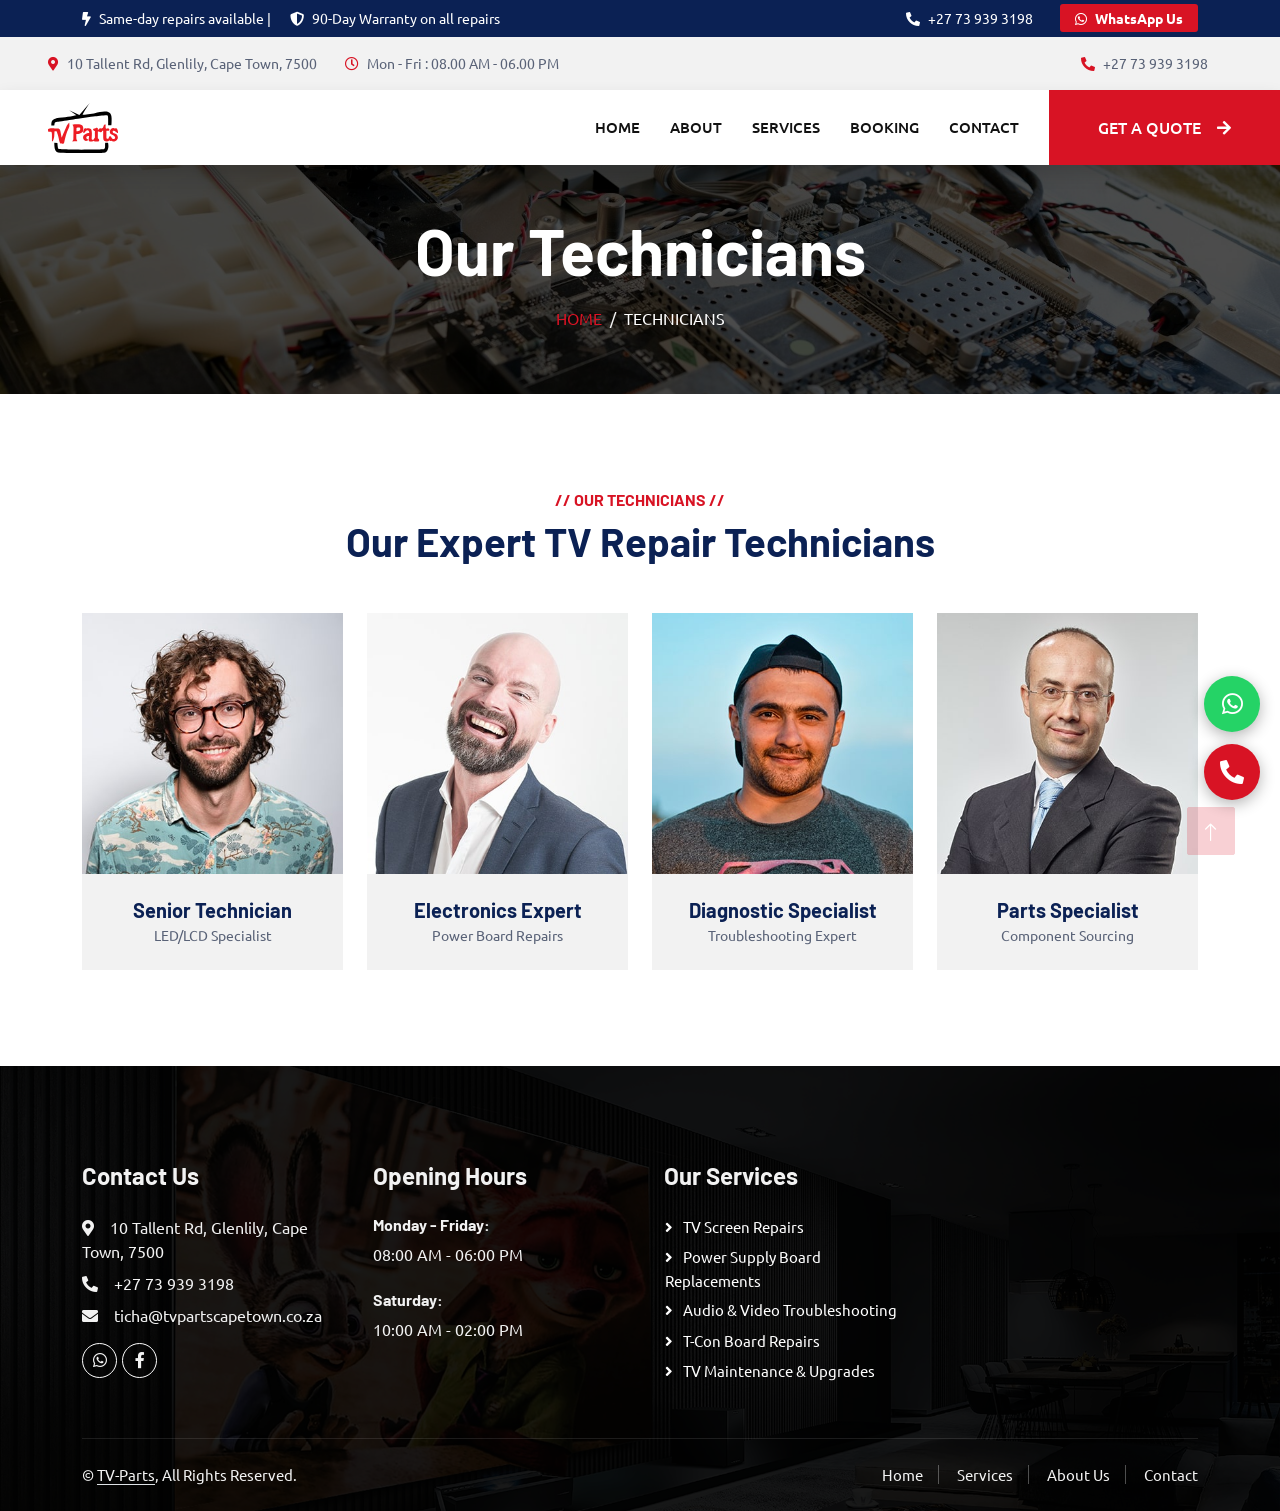
<file: team.html>
<!DOCTYPE html>
<html lang="en">

<head>
    <meta charset="utf-8">
    <title>Our Team - TV Parts Cape Town</title>
    <meta content="width=device-width, initial-scale=1.0" name="viewport">
    <meta name="description"
        content="Meet our expert TV repair technicians in Cape Town. Skilled professionals with years of experience in fixing all TV brands.">

    <!-- Favicon -->
    <link rel="icon" type="image/png" href="/favicon-96x96.png" sizes="96x96" />
    <link rel="icon" type="image/svg+xml" href="/favicon.svg" />
    <link rel="shortcut icon" href="/favicon.ico" />
    <link rel="apple-touch-icon" sizes="180x180" href="/apple-touch-icon.png" />
    <meta name="apple-mobile-web-app-title" content="TV Parts" />
    <link rel="manifest" href="/site.webmanifest" />

    <!-- Google Web Fonts -->
    <link rel="preconnect" href="https://fonts.googleapis.com">
    <link rel="preconnect" href="https://fonts.gstatic.com" crossorigin>
    <link href="https://fonts.googleapis.com/css2?family=Barlow:wght@600;700&family=Ubuntu:wght@400;500&display=swap"
        rel="stylesheet">

    <!-- Icon Font Stylesheet -->
    <link href="https://cdnjs.cloudflare.com/ajax/libs/font-awesome/5.10.0/css/all.min.css" rel="stylesheet">
    <link href="https://cdn.jsdelivr.net/npm/bootstrap-icons@1.4.1/font/bootstrap-icons.css" rel="stylesheet">

    <!-- Libraries Stylesheet -->
    <link href="lib/animate/animate.min.css" rel="stylesheet">
    <link href="lib/owlcarousel/assets/owl.carousel.min.css" rel="stylesheet">
    <link href="lib/tempusdominus/css/tempusdominus-bootstrap-4.min.css" rel="stylesheet" />

    <!-- Customized Bootstrap Stylesheet -->
    <link href="css/bootstrap.min.css" rel="stylesheet">

    <!-- Template Stylesheet -->
    <link href="css/style.css" rel="stylesheet">

    <!-- Google tag (gtag.js) -->
    <script async src="https://www.googletagmanager.com/gtag/js?id=G-TW5PKXW6RY"></script>
    <script>
        window.dataLayer = window.dataLayer || [];
        function gtag() { dataLayer.push(arguments); }
        gtag('js', new Date());
        gtag('config', 'G-TW5PKXW6RY');
    </script>
</head>

<body>
    <!-- Spinner Start -->
    <div id="spinner"
        class="show bg-white position-fixed translate-middle w-100 vh-100 top-50 start-50 d-flex align-items-center justify-content-center">
        <div class="spinner-border text-primary" style="width: 3rem; height: 3rem;" role="status">
            <span class="sr-only">Loading...</span>
        </div>
    </div>
    <!-- Spinner End -->


    <!-- Sticky Top Contact Bar -->
    <div class="top-contact-bar d-none d-md-block">
        <div class="container">
            <div class="d-flex justify-content-between align-items-center">
                <div>
                    <i class="fa fa-bolt me-2"></i>Same-day repairs available | <i
                        class="fa fa-shield-alt ms-3 me-2"></i>90-Day Warranty on all repairs
                </div>
                <div>
                    <a href="tel:+27739393198" class="me-4"><i class="fa fa-phone-alt me-2"></i>+27 73 939 3198</a>
                    <a href="https://wa.me/27739393198" class="highlight"><i class="fab fa-whatsapp me-2"></i>WhatsApp
                        Us</a>
                </div>
            </div>
        </div>
    </div>
    <!-- Sticky Top Contact Bar End -->


    <!-- Topbar Start -->
    <div class="container-fluid bg-light p-0">
        <div class="row gx-0 d-none d-lg-flex">
            <div class="col-lg-7 px-5 text-start">
                <div class="h-100 d-inline-flex align-items-center py-3 me-4">
                    <small class="fa fa-map-marker-alt text-primary me-2"></small>
                    <small>10 Tallent Rd, Glenlily, Cape Town, 7500</small>
                </div>
                <div class="h-100 d-inline-flex align-items-center py-3">
                    <small class="far fa-clock text-primary me-2"></small>
                    <small>Mon - Fri : 08.00 AM - 06.00 PM</small>
                </div>
            </div>
            <div class="col-lg-5 px-5 text-end">
                <div class="h-100 d-inline-flex align-items-center py-3 me-4">
                    <small class="fa fa-phone-alt text-primary me-2"></small>
                    <small>+27 73 939 3198</small>
                </div>
            </div>
        </div>
    </div>
    <!-- Topbar End -->


    <!-- Navbar Start -->
    <nav class="navbar navbar-expand-lg bg-white navbar-light shadow sticky-top p-0">
        <a href="index.html" class="navbar-brand d-flex align-items-center px-4 px-lg-5">
            <img src="img/TV-Parts-logo.svg" alt="TV Parts Logo" height="50">
        </a>
        <button type="button" class="navbar-toggler me-4" data-bs-toggle="collapse" data-bs-target="#navbarCollapse">
            <span class="navbar-toggler-icon"></span>
        </button>
        <div class="collapse navbar-collapse" id="navbarCollapse">
            <div class="navbar-nav ms-auto p-4 p-lg-0">
                <a href="index.html" class="nav-item nav-link">Home</a>
                <a href="about.html" class="nav-item nav-link">About</a>
                <a href="service.html" class="nav-item nav-link">Services</a>
                <a href="booking.html" class="nav-item nav-link">Booking</a>
                <a href="contact.html" class="nav-item nav-link">Contact</a>
            </div>
            <a href="booking.html" class="btn btn-primary py-4 px-lg-5 d-none d-lg-block">Get A Quote<i
                    class="fa fa-arrow-right ms-3"></i></a>
        </div>
    </nav>
    <!-- Navbar End -->


    <!-- Page Header Start -->
    <div class="container-fluid page-header mb-5 p-0" style="background-image: url(img/carousel-bg-2.jpg);">
        <div class="container-fluid page-header-inner py-5">
            <div class="container text-center">
                <h1 class="display-3 text-white mb-3 animated slideInDown">Our Technicians</h1>
                <nav aria-label="breadcrumb">
                    <ol class="breadcrumb justify-content-center text-uppercase">
                        <li class="breadcrumb-item"><a href="index.html">Home</a></li>
                        <li class="breadcrumb-item text-white active" aria-current="page">Technicians</li>
                    </ol>
                </nav>
            </div>
        </div>
    </div>
    <!-- Page Header End -->


    <!-- Team Start -->
    <div class="container-xxl py-5">
        <div class="container">
            <div class="text-center wow fadeInUp" data-wow-delay="0.1s">
                <h6 class="text-primary text-uppercase">// Our Technicians //</h6>
                <h1 class="mb-5">Our Expert TV Repair Technicians</h1>
            </div>
            <div class="row g-4">
                <div class="col-lg-3 col-md-6 wow fadeInUp" data-wow-delay="0.1s">
                    <div class="team-item">
                        <div class="position-relative overflow-hidden">
                            <img class="img-fluid" src="img/team-1.jpg" alt="TV Repair Technician">
                            <div class="team-overlay position-absolute start-0 top-0 w-100 h-100">
                                <a class="btn btn-square mx-1" href="https://wa.me/27739393198"><i
                                        class="fab fa-whatsapp"></i></a>
                            </div>
                        </div>
                        <div class="bg-light text-center p-4">
                            <h5 class="fw-bold mb-0">Senior Technician</h5>
                            <small>LED/LCD Specialist</small>
                        </div>
                    </div>
                </div>
                <div class="col-lg-3 col-md-6 wow fadeInUp" data-wow-delay="0.3s">
                    <div class="team-item">
                        <div class="position-relative overflow-hidden">
                            <img class="img-fluid" src="img/team-2.jpg" alt="TV Repair Technician">
                            <div class="team-overlay position-absolute start-0 top-0 w-100 h-100">
                                <a class="btn btn-square mx-1" href="https://wa.me/27739393198"><i
                                        class="fab fa-whatsapp"></i></a>
                            </div>
                        </div>
                        <div class="bg-light text-center p-4">
                            <h5 class="fw-bold mb-0">Electronics Expert</h5>
                            <small>Power Board Repairs</small>
                        </div>
                    </div>
                </div>
                <div class="col-lg-3 col-md-6 wow fadeInUp" data-wow-delay="0.5s">
                    <div class="team-item">
                        <div class="position-relative overflow-hidden">
                            <img class="img-fluid" src="img/team-3.jpg" alt="TV Repair Technician">
                            <div class="team-overlay position-absolute start-0 top-0 w-100 h-100">
                                <a class="btn btn-square mx-1" href="https://wa.me/27739393198"><i
                                        class="fab fa-whatsapp"></i></a>
                            </div>
                        </div>
                        <div class="bg-light text-center p-4">
                            <h5 class="fw-bold mb-0">Diagnostic Specialist</h5>
                            <small>Troubleshooting Expert</small>
                        </div>
                    </div>
                </div>
                <div class="col-lg-3 col-md-6 wow fadeInUp" data-wow-delay="0.7s">
                    <div class="team-item">
                        <div class="position-relative overflow-hidden">
                            <img class="img-fluid" src="img/team-4.jpg" alt="TV Repair Technician">
                            <div class="team-overlay position-absolute start-0 top-0 w-100 h-100">
                                <a class="btn btn-square mx-1" href="https://wa.me/27739393198"><i
                                        class="fab fa-whatsapp"></i></a>
                            </div>
                        </div>
                        <div class="bg-light text-center p-4">
                            <h5 class="fw-bold mb-0">Parts Specialist</h5>
                            <small>Component Sourcing</small>
                        </div>
                    </div>
                </div>
            </div>
        </div>
    </div>
    <!-- Team End -->


    <!-- Footer Start -->
    <div class="container-fluid bg-dark text-light footer pt-5 mt-5 wow fadeIn" data-wow-delay="0.1s">
        <div class="container py-5">
            <div class="row g-5">
                <div class="col-lg-3 col-md-6">
                    <h4 class="text-light mb-4">Contact Us</h4>
                    <p class="mb-2"><i class="fa fa-map-marker-alt me-3"></i>10 Tallent Rd, Glenlily, Cape Town, 7500
                    </p>
                    <p class="mb-2"><i class="fa fa-phone-alt me-3"></i>+27 73 939 3198</p>
                    <p class="mb-2"><i class="fa fa-envelope me-3"></i>ticha@tvpartscapetown.co.za</p>
                    <div class="d-flex pt-2">
                        <a class="btn btn-outline-light btn-social" href="https://wa.me/27739393198"><i
                                class="fab fa-whatsapp"></i></a>
                        <a class="btn btn-outline-light btn-social" href=""><i class="fab fa-facebook-f"></i></a>
                    </div>
                </div>
                <div class="col-lg-3 col-md-6">
                    <h4 class="text-light mb-4">Opening Hours</h4>
                    <h6 class="text-light">Monday - Friday:</h6>
                    <p class="mb-4">08:00 AM - 06:00 PM</p>
                    <h6 class="text-light">Saturday:</h6>
                    <p class="mb-0">10:00 AM - 02:00 PM</p>
                </div>
                <div class="col-lg-3 col-md-6">
                    <h4 class="text-light mb-4">Our Services</h4>
                    <a class="btn btn-link" href="service.html">TV Screen Repairs</a>
                    <a class="btn btn-link" href="service.html">Power Supply Board Replacements</a>
                    <a class="btn btn-link" href="service.html">Audio & Video Troubleshooting</a>
                    <a class="btn btn-link" href="service.html">T-Con Board Repairs</a>
                    <a class="btn btn-link" href="service.html">TV Maintenance & Upgrades</a>
                </div>
            </div>
        </div>
        <div class="container">
            <div class="copyright">
                <div class="row">
                    <div class="col-md-6 text-center text-md-start mb-3 mb-md-0">
                        &copy; <a class="border-bottom" href="index.html">TV-Parts</a>, All Rights Reserved.
                    </div>
                    <div class="col-md-6 text-center text-md-end">
                        <div class="footer-menu">
                            <a href="index.html">Home</a>
                            <a href="service.html">Services</a>
                            <a href="about.html">About Us</a>
                            <a href="contact.html">Contact</a>
                        </div>
                    </div>
                </div>
            </div>
        </div>
    </div>
    <!-- Footer End -->


    <!-- Floating Action Buttons -->
    <div class="floating-buttons">
        <a href="https://wa.me/27739393198?text=Hi%2C%20I%20need%20help%20with%20my%20TV" class="floating-btn whatsapp"
            title="Chat on WhatsApp">
            <span class="btn-label">Chat on WhatsApp</span>
            <i class="fab fa-whatsapp"></i>
        </a>
        <a href="tel:+27739393198" class="floating-btn call" title="Call Us Now">
            <span class="btn-label">Call Us Now</span>
            <i class="fa fa-phone-alt"></i>
        </a>
    </div>
    <!-- Floating Action Buttons End -->


    <!-- Back to Top -->
    <a href="#" class="btn btn-lg btn-primary btn-lg-square back-to-top"><i class="bi bi-arrow-up"></i></a>


    <!-- JavaScript Libraries -->
    <script src="https://code.jquery.com/jquery-3.4.1.min.js"></script>
    <script src="https://cdn.jsdelivr.net/npm/bootstrap@5.0.0/dist/js/bootstrap.bundle.min.js"></script>
    <script src="lib/wow/wow.min.js"></script>
    <script src="lib/easing/easing.min.js"></script>
    <script src="lib/waypoints/waypoints.min.js"></script>
    <script src="lib/counterup/counterup.min.js"></script>
    <script src="lib/owlcarousel/owl.carousel.min.js"></script>
    <script src="lib/tempusdominus/js/moment.min.js"></script>
    <script src="lib/tempusdominus/js/moment-timezone.min.js"></script>
    <script src="lib/tempusdominus/js/tempusdominus-bootstrap-4.min.js"></script>

    <!-- Template Javascript -->
    <script src="js/main.js"></script>
</body>

</html>
</file>
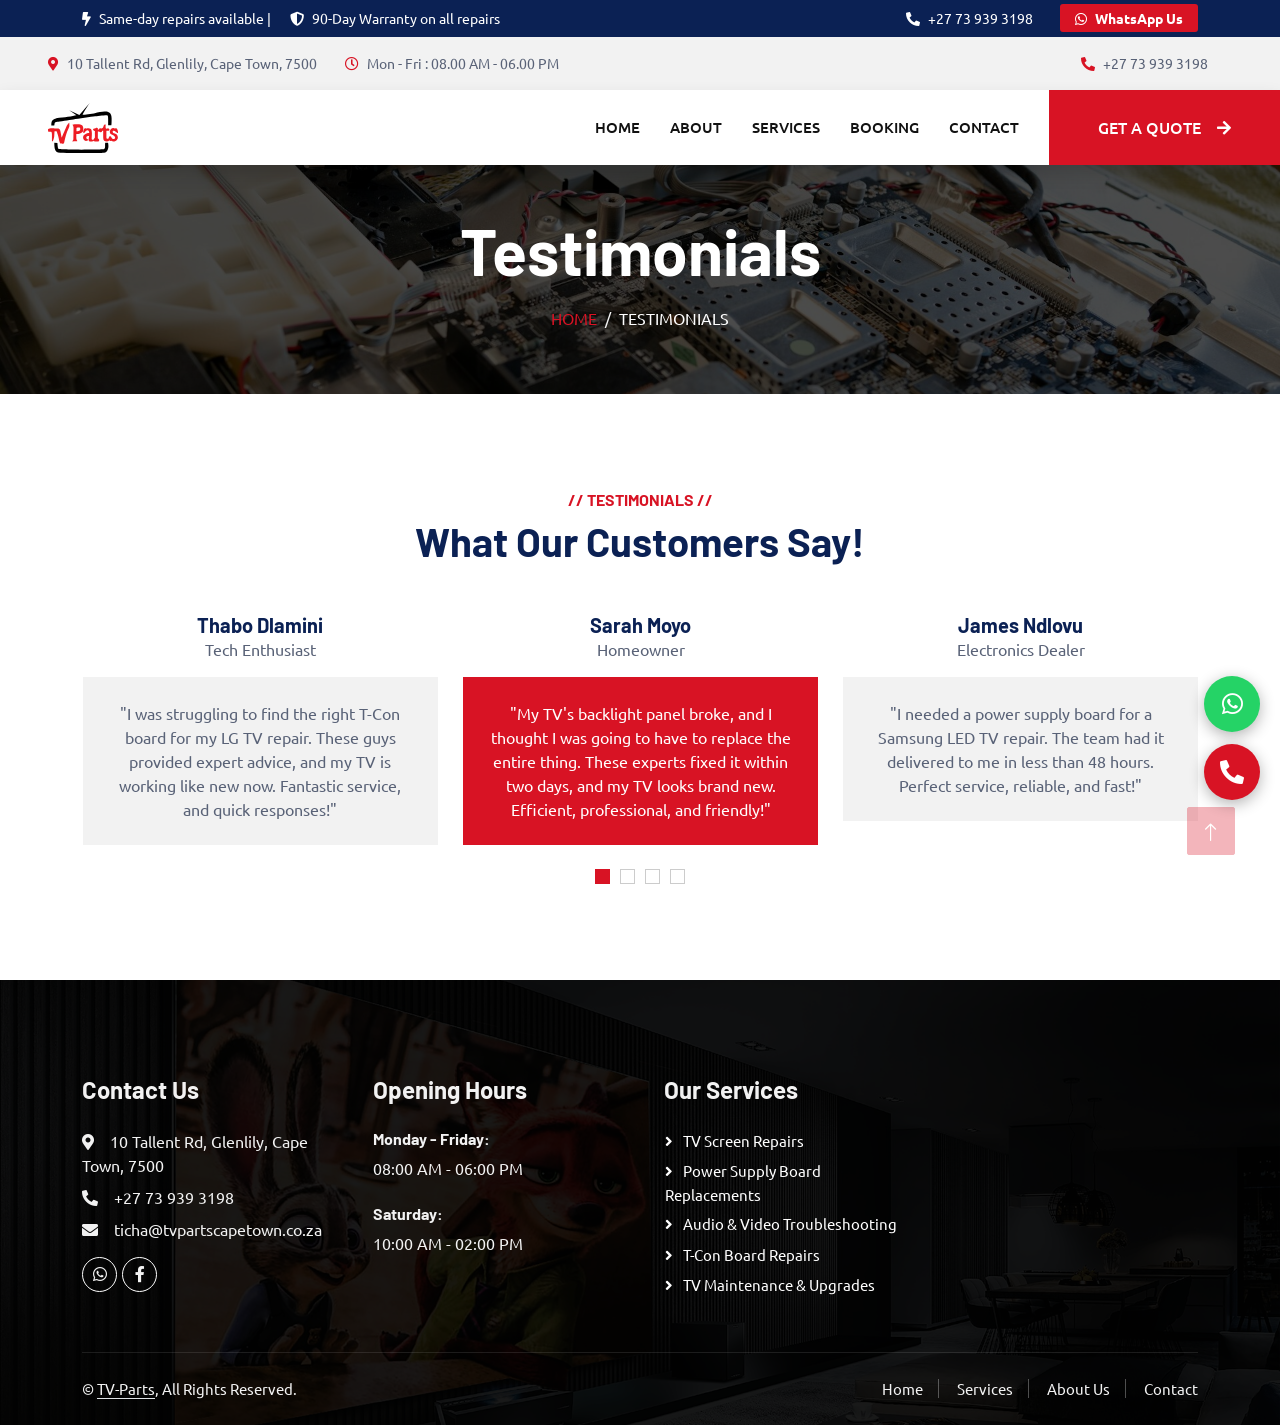
<file: testimonial.html>
<!DOCTYPE html>
<html lang="en">

<head>
    <meta charset="utf-8">
    <title>Testimonials - TV Parts Cape Town</title>
    <meta content="width=device-width, initial-scale=1.0" name="viewport">
    <meta name="description"
        content="Read what our satisfied customers say about our TV repair services in Cape Town. Fast, reliable, and affordable repairs.">

    <!-- Favicon -->
    <link rel="icon" type="image/png" href="/favicon-96x96.png" sizes="96x96" />
    <link rel="icon" type="image/svg+xml" href="/favicon.svg" />
    <link rel="shortcut icon" href="/favicon.ico" />
    <link rel="apple-touch-icon" sizes="180x180" href="/apple-touch-icon.png" />
    <meta name="apple-mobile-web-app-title" content="TV Parts" />
    <link rel="manifest" href="/site.webmanifest" />

    <!-- Google Web Fonts -->
    <link rel="preconnect" href="https://fonts.googleapis.com">
    <link rel="preconnect" href="https://fonts.gstatic.com" crossorigin>
    <link href="https://fonts.googleapis.com/css2?family=Barlow:wght@600;700&family=Ubuntu:wght@400;500&display=swap"
        rel="stylesheet">

    <!-- Icon Font Stylesheet -->
    <link href="https://cdnjs.cloudflare.com/ajax/libs/font-awesome/5.10.0/css/all.min.css" rel="stylesheet">
    <link href="https://cdn.jsdelivr.net/npm/bootstrap-icons@1.4.1/font/bootstrap-icons.css" rel="stylesheet">

    <!-- Libraries Stylesheet -->
    <link href="lib/animate/animate.min.css" rel="stylesheet">
    <link href="lib/owlcarousel/assets/owl.carousel.min.css" rel="stylesheet">
    <link href="lib/tempusdominus/css/tempusdominus-bootstrap-4.min.css" rel="stylesheet" />

    <!-- Customized Bootstrap Stylesheet -->
    <link href="css/bootstrap.min.css" rel="stylesheet">

    <!-- Template Stylesheet -->
    <link href="css/style.css" rel="stylesheet">

    <!-- Google tag (gtag.js) -->
    <script async src="https://www.googletagmanager.com/gtag/js?id=G-TW5PKXW6RY"></script>
    <script>
        window.dataLayer = window.dataLayer || [];
        function gtag() { dataLayer.push(arguments); }
        gtag('js', new Date());
        gtag('config', 'G-TW5PKXW6RY');
    </script>
</head>

<body>
    <!-- Spinner Start -->
    <div id="spinner"
        class="show bg-white position-fixed translate-middle w-100 vh-100 top-50 start-50 d-flex align-items-center justify-content-center">
        <div class="spinner-border text-primary" style="width: 3rem; height: 3rem;" role="status">
            <span class="sr-only">Loading...</span>
        </div>
    </div>
    <!-- Spinner End -->


    <!-- Sticky Top Contact Bar -->
    <div class="top-contact-bar d-none d-md-block">
        <div class="container">
            <div class="d-flex justify-content-between align-items-center">
                <div>
                    <i class="fa fa-bolt me-2"></i>Same-day repairs available | <i
                        class="fa fa-shield-alt ms-3 me-2"></i>90-Day Warranty on all repairs
                </div>
                <div>
                    <a href="tel:+27739393198" class="me-4"><i class="fa fa-phone-alt me-2"></i>+27 73 939 3198</a>
                    <a href="https://wa.me/27739393198" class="highlight"><i class="fab fa-whatsapp me-2"></i>WhatsApp
                        Us</a>
                </div>
            </div>
        </div>
    </div>
    <!-- Sticky Top Contact Bar End -->


    <!-- Topbar Start -->
    <div class="container-fluid bg-light p-0">
        <div class="row gx-0 d-none d-lg-flex">
            <div class="col-lg-7 px-5 text-start">
                <div class="h-100 d-inline-flex align-items-center py-3 me-4">
                    <small class="fa fa-map-marker-alt text-primary me-2"></small>
                    <small>10 Tallent Rd, Glenlily, Cape Town, 7500</small>
                </div>
                <div class="h-100 d-inline-flex align-items-center py-3">
                    <small class="far fa-clock text-primary me-2"></small>
                    <small>Mon - Fri : 08.00 AM - 06.00 PM</small>
                </div>
            </div>
            <div class="col-lg-5 px-5 text-end">
                <div class="h-100 d-inline-flex align-items-center py-3 me-4">
                    <small class="fa fa-phone-alt text-primary me-2"></small>
                    <small>+27 73 939 3198</small>
                </div>
            </div>
        </div>
    </div>
    <!-- Topbar End -->


    <!-- Navbar Start -->
    <nav class="navbar navbar-expand-lg bg-white navbar-light shadow sticky-top p-0">
        <a href="index.html" class="navbar-brand d-flex align-items-center px-4 px-lg-5">
            <img src="img/TV-Parts-logo.svg" alt="TV Parts Logo" height="50">
        </a>
        <button type="button" class="navbar-toggler me-4" data-bs-toggle="collapse" data-bs-target="#navbarCollapse">
            <span class="navbar-toggler-icon"></span>
        </button>
        <div class="collapse navbar-collapse" id="navbarCollapse">
            <div class="navbar-nav ms-auto p-4 p-lg-0">
                <a href="index.html" class="nav-item nav-link">Home</a>
                <a href="about.html" class="nav-item nav-link">About</a>
                <a href="service.html" class="nav-item nav-link">Services</a>
                <a href="booking.html" class="nav-item nav-link">Booking</a>
                <a href="contact.html" class="nav-item nav-link">Contact</a>
            </div>
            <a href="booking.html" class="btn btn-primary py-4 px-lg-5 d-none d-lg-block">Get A Quote<i
                    class="fa fa-arrow-right ms-3"></i></a>
        </div>
    </nav>
    <!-- Navbar End -->


    <!-- Page Header Start -->
    <div class="container-fluid page-header mb-5 p-0" style="background-image: url(img/carousel-bg-2.jpg);">
        <div class="container-fluid page-header-inner py-5">
            <div class="container text-center">
                <h1 class="display-3 text-white mb-3 animated slideInDown">Testimonials</h1>
                <nav aria-label="breadcrumb">
                    <ol class="breadcrumb justify-content-center text-uppercase">
                        <li class="breadcrumb-item"><a href="index.html">Home</a></li>
                        <li class="breadcrumb-item text-white active" aria-current="page">Testimonials</li>
                    </ol>
                </nav>
            </div>
        </div>
    </div>
    <!-- Page Header End -->


    <!-- Testimonial Start -->
    <div class="container-xxl py-5 wow fadeInUp" data-wow-delay="0.1s">
        <div class="container">
            <div class="text-center">
                <h6 class="text-primary text-uppercase">// Testimonials //</h6>
                <h1 class="mb-5">What Our Customers Say!</h1>
            </div>
            <div class="owl-carousel testimonial-carousel position-relative">
                <div class="testimonial-item text-center">
                    <h5 class="mb-0">Sarah Moyo</h5>
                    <p>Homeowner</p>
                    <div class="testimonial-text bg-light text-center p-4">
                        <p class="mb-0">"My TV's backlight panel broke, and I thought I was going to have to replace the
                            entire thing. These experts fixed it within two days, and my TV looks brand new. Efficient,
                            professional, and friendly!"</p>
                    </div>
                </div>
                <div class="testimonial-item text-center">
                    <h5 class="mb-0">James Ndlovu</h5>
                    <p>Electronics Dealer</p>
                    <div class="testimonial-text bg-light text-center p-4">
                        <p class="mb-0">"I needed a power supply board for a Samsung LED TV repair. The team had it
                            delivered to me in less than 48 hours. Perfect service, reliable, and fast!"</p>
                    </div>
                </div>
                <div class="testimonial-item text-center">
                    <h5 class="mb-0">Ruth Khumalo</h5>
                    <p>Small Business Owner</p>
                    <div class="testimonial-text bg-light text-center p-4">
                        <p class="mb-0">"When my TV had no sound, I was ready to buy a new one. These guys diagnosed the
                            issue quickly and repaired the audio board for a fraction of the cost. I'm so glad I didn't
                            give up on it!"</p>
                    </div>
                </div>
                <div class="testimonial-item text-center">
                    <h5 class="mb-0">Thabo Dlamini</h5>
                    <p>Tech Enthusiast</p>
                    <div class="testimonial-text bg-light text-center p-4">
                        <p class="mb-0">"I was struggling to find the right T-Con board for my LG TV repair. These guys
                            provided expert advice, and my TV is working like new now. Fantastic service, and quick
                            responses!"</p>
                    </div>
                </div>
            </div>
        </div>
    </div>
    <!-- Testimonial End -->


    <!-- Footer Start -->
    <div class="container-fluid bg-dark text-light footer pt-5 mt-5 wow fadeIn" data-wow-delay="0.1s">
        <div class="container py-5">
            <div class="row g-5">
                <div class="col-lg-3 col-md-6">
                    <h4 class="text-light mb-4">Contact Us</h4>
                    <p class="mb-2"><i class="fa fa-map-marker-alt me-3"></i>10 Tallent Rd, Glenlily, Cape Town, 7500
                    </p>
                    <p class="mb-2"><i class="fa fa-phone-alt me-3"></i>+27 73 939 3198</p>
                    <p class="mb-2"><i class="fa fa-envelope me-3"></i>ticha@tvpartscapetown.co.za</p>
                    <div class="d-flex pt-2">
                        <a class="btn btn-outline-light btn-social" href="https://wa.me/27739393198"><i
                                class="fab fa-whatsapp"></i></a>
                        <a class="btn btn-outline-light btn-social" href=""><i class="fab fa-facebook-f"></i></a>
                    </div>
                </div>
                <div class="col-lg-3 col-md-6">
                    <h4 class="text-light mb-4">Opening Hours</h4>
                    <h6 class="text-light">Monday - Friday:</h6>
                    <p class="mb-4">08:00 AM - 06:00 PM</p>
                    <h6 class="text-light">Saturday:</h6>
                    <p class="mb-0">10:00 AM - 02:00 PM</p>
                </div>
                <div class="col-lg-3 col-md-6">
                    <h4 class="text-light mb-4">Our Services</h4>
                    <a class="btn btn-link" href="service.html">TV Screen Repairs</a>
                    <a class="btn btn-link" href="service.html">Power Supply Board Replacements</a>
                    <a class="btn btn-link" href="service.html">Audio & Video Troubleshooting</a>
                    <a class="btn btn-link" href="service.html">T-Con Board Repairs</a>
                    <a class="btn btn-link" href="service.html">TV Maintenance & Upgrades</a>
                </div>
            </div>
        </div>
        <div class="container">
            <div class="copyright">
                <div class="row">
                    <div class="col-md-6 text-center text-md-start mb-3 mb-md-0">
                        &copy; <a class="border-bottom" href="index.html">TV-Parts</a>, All Rights Reserved.
                    </div>
                    <div class="col-md-6 text-center text-md-end">
                        <div class="footer-menu">
                            <a href="index.html">Home</a>
                            <a href="service.html">Services</a>
                            <a href="about.html">About Us</a>
                            <a href="contact.html">Contact</a>
                        </div>
                    </div>
                </div>
            </div>
        </div>
    </div>
    <!-- Footer End -->


    <!-- Floating Action Buttons -->
    <div class="floating-buttons">
        <a href="https://wa.me/27739393198?text=Hi%2C%20I%20need%20help%20with%20my%20TV" class="floating-btn whatsapp"
            title="Chat on WhatsApp">
            <span class="btn-label">Chat on WhatsApp</span>
            <i class="fab fa-whatsapp"></i>
        </a>
        <a href="tel:+27739393198" class="floating-btn call" title="Call Us Now">
            <span class="btn-label">Call Us Now</span>
            <i class="fa fa-phone-alt"></i>
        </a>
    </div>
    <!-- Floating Action Buttons End -->


    <!-- Back to Top -->
    <a href="#" class="btn btn-lg btn-primary btn-lg-square back-to-top"><i class="bi bi-arrow-up"></i></a>


    <!-- JavaScript Libraries -->
    <script src="https://code.jquery.com/jquery-3.4.1.min.js"></script>
    <script src="https://cdn.jsdelivr.net/npm/bootstrap@5.0.0/dist/js/bootstrap.bundle.min.js"></script>
    <script src="lib/wow/wow.min.js"></script>
    <script src="lib/easing/easing.min.js"></script>
    <script src="lib/waypoints/waypoints.min.js"></script>
    <script src="lib/counterup/counterup.min.js"></script>
    <script src="lib/owlcarousel/owl.carousel.min.js"></script>
    <script src="lib/tempusdominus/js/moment.min.js"></script>
    <script src="lib/tempusdominus/js/moment-timezone.min.js"></script>
    <script src="lib/tempusdominus/js/tempusdominus-bootstrap-4.min.js"></script>

    <!-- Template Javascript -->
    <script src="js/main.js"></script>
</body>

</html>
</file>
<file: css/style.css>
/********** Template CSS **********/
:root {
    --primary: #D81324;
    --secondary: #0B2154;
    --light: #F2F2F2;
    --dark: #111111;
}

.fw-medium {
    font-weight: 600 !important;
}

.back-to-top {
    position: fixed;
    display: none;
    right: 45px;
    bottom: 45px;
    z-index: 99;
}


/*** Spinner ***/
#spinner {
    opacity: 0;
    visibility: hidden;
    transition: opacity .5s ease-out, visibility 0s linear .5s;
    z-index: 99999;
}

#spinner.show {
    transition: opacity .5s ease-out, visibility 0s linear 0s;
    visibility: visible;
    opacity: 1;
}


/*** Button ***/
.btn {
    font-weight: 500;
    text-transform: uppercase;
    transition: .5s;
}

.btn.btn-primary,
.btn.btn-secondary {
    color: #FFFFFF;
}

.btn-square {
    width: 38px;
    height: 38px;
}

.btn-sm-square {
    width: 32px;
    height: 32px;
}

.btn-lg-square {
    width: 48px;
    height: 48px;
}

.btn-square,
.btn-sm-square,
.btn-lg-square {
    padding: 0;
    display: flex;
    align-items: center;
    justify-content: center;
    font-weight: normal;
    border-radius: 2px;
}


/*** Navbar ***/
.navbar .dropdown-toggle::after {
    border: none;
    content: "\f107";
    font-family: "Font Awesome 5 Free";
    font-weight: 900;
    vertical-align: middle;
    margin-left: 8px;
}

.navbar-light .navbar-nav .nav-link {
    margin-right: 30px;
    padding: 25px 0;
    color: #FFFFFF;
    font-size: 15px;
    text-transform: uppercase;
    outline: none;
}

.navbar-light .navbar-nav .nav-link:hover,
.navbar-light .navbar-nav .nav-link.active {
    color: var(--primary);
}

@media (max-width: 991.98px) {
    .navbar-light .navbar-nav .nav-link {
        margin-right: 0;
        padding: 10px 0;
    }

    .navbar-light .navbar-nav {
        border-top: 1px solid #EEEEEE;
    }
}

.navbar-light .navbar-brand,
.navbar-light a.btn {
    height: 75px;
}

.navbar-light .navbar-nav .nav-link {
    color: var(--dark);
    font-weight: 500;
}

.navbar-light.sticky-top {
    top: -100px;
    transition: .5s;
}

@media (min-width: 992px) {
    .navbar .nav-item .dropdown-menu {
        display: block;
        border: none;
        margin-top: 0;
        top: 150%;
        opacity: 0;
        visibility: hidden;
        transition: .5s;
    }

    .navbar .nav-item:hover .dropdown-menu {
        top: 100%;
        visibility: visible;
        transition: .5s;
        opacity: 1;
    }
}


/*** Header ***/
.carousel-caption {
    top: 0;
    left: 0;
    right: 0;
    bottom: 0;
    background: rgba(0, 0, 0, .7);
    z-index: 1;
}

.carousel-control-prev,
.carousel-control-next {
    width: 10%;
}

.carousel-control-prev-icon,
.carousel-control-next-icon {
    width: 3rem;
    height: 3rem;
}

@media (max-width: 768px) {
    #header-carousel .carousel-item {
        position: relative;
        min-height: 450px;
    }

    #header-carousel .carousel-item img {
        position: absolute;
        width: 100%;
        height: 100%;
        object-fit: cover;
    }
}

.page-header {
    background-position: center center;
    background-repeat: no-repeat;
    background-size: cover;
}

.page-header-inner {
    background: rgba(0, 0, 0, .7);
}

.breadcrumb-item+.breadcrumb-item::before {
    color: var(--light);
}


/*** Facts ***/
.fact {
    background: linear-gradient(rgba(0, 0, 0, .7), rgba(0, 0, 0, .7)), url(../img/carousel-bg-1.jpg);
    background-position: center center;
    background-repeat: no-repeat;
    background-size: cover;
}


/*** Service ***/
.service .nav .nav-link {
    background: var(--light);
    transition: .5s;
}

.service .nav .nav-link.active {
    background: var(--primary);
}

.service .nav .nav-link.active h4 {
    color: #FFFFFF !important;
}


/*** Booking ***/
.booking {
    background: linear-gradient(rgba(0, 0, 0, .7), rgba(0, 0, 0, .7)), url(../img/carousel-bg-2.jpg) center center no-repeat;
    background-size: cover;
}

.bootstrap-datetimepicker-widget.bottom {
    top: auto !important;
}

.bootstrap-datetimepicker-widget .table * {
    border-bottom-width: 0px;
}

.bootstrap-datetimepicker-widget .table th {
    font-weight: 500;
}

.bootstrap-datetimepicker-widget.dropdown-menu {
    padding: 10px;
    border-radius: 2px;
}

.bootstrap-datetimepicker-widget table td.active,
.bootstrap-datetimepicker-widget table td.active:hover {
    background: var(--primary);
}

.bootstrap-datetimepicker-widget table td.today::before {
    border-bottom-color: var(--primary);
}


/*** Team ***/
.team-item .team-overlay {
    display: flex;
    align-items: center;
    justify-content: center;
    background: var(--primary);
    transform: scale(0);
    transition: .5s;
}

.team-item:hover .team-overlay {
    transform: scale(1);
}

.team-item .team-overlay .btn {
    color: var(--primary);
    background: #FFFFFF;
}

.team-item .team-overlay .btn:hover {
    color: #FFFFFF;
    background: var(--secondary)
}


/*** Testimonial ***/
.testimonial-carousel .owl-item .testimonial-text,
.testimonial-carousel .owl-item.center .testimonial-text * {
    transition: .5s;
}

.testimonial-carousel .owl-item.center .testimonial-text {
    background: var(--primary) !important;
}

.testimonial-carousel .owl-item.center .testimonial-text * {
    color: #FFFFFF !important;
}

.testimonial-carousel .owl-dots {
    margin-top: 24px;
    display: flex;
    align-items: flex-end;
    justify-content: center;
}

.testimonial-carousel .owl-dot {
    position: relative;
    display: inline-block;
    margin: 0 5px;
    width: 15px;
    height: 15px;
    border: 1px solid #CCCCCC;
    transition: .5s;
}

.testimonial-carousel .owl-dot.active {
    background: var(--primary);
    border-color: var(--primary);
}


/*** Footer ***/
.footer {
    background: linear-gradient(rgba(0, 0, 0, .9), rgba(0, 0, 0, .9)), url(../img/carousel-bg-1.jpg) center center no-repeat;
    background-size: cover;
}

.footer .btn.btn-social {
    margin-right: 5px;
    width: 35px;
    height: 35px;
    display: flex;
    align-items: center;
    justify-content: center;
    color: var(--light);
    border: 1px solid #FFFFFF;
    border-radius: 35px;
    transition: .3s;
}

.footer .btn.btn-social:hover {
    color: var(--primary);
}

.footer .btn.btn-link {
    display: block;
    margin-bottom: 5px;
    padding: 0;
    text-align: left;
    color: #FFFFFF;
    font-size: 15px;
    font-weight: normal;
    text-transform: capitalize;
    transition: .3s;
}

.footer .btn.btn-link::before {
    position: relative;
    content: "\f105";
    font-family: "Font Awesome 5 Free";
    font-weight: 900;
    margin-right: 10px;
}

.footer .btn.btn-link:hover {
    letter-spacing: 1px;
    box-shadow: none;
}

.footer .copyright {
    padding: 25px 0;
    font-size: 15px;
    border-top: 1px solid rgba(256, 256, 256, .1);
}

.footer .copyright a {
    color: var(--light);
}

.footer .footer-menu a {
    margin-right: 15px;
    padding-right: 15px;
    border-right: 1px solid rgba(255, 255, 255, .3);
}

.footer .footer-menu a:last-child {
    margin-right: 0;
    padding-right: 0;
    border-right: none;
}


/*** Floating Action Buttons ***/
.floating-buttons {
    position: fixed;
    bottom: 100px;
    right: 20px;
    z-index: 9999;
    display: flex;
    flex-direction: column;
    gap: 12px;
}

.floating-btn {
    width: 56px;
    height: 56px;
    border-radius: 50%;
    display: flex;
    align-items: center;
    justify-content: center;
    color: #FFFFFF;
    font-size: 24px;
    box-shadow: 0 4px 15px rgba(0, 0, 0, 0.3);
    transition: all 0.3s ease;
    text-decoration: none;
}

.floating-btn:hover {
    transform: scale(1.1);
    color: #FFFFFF;
}

.floating-btn.whatsapp {
    background: #25D366;
}

.floating-btn.whatsapp:hover {
    background: #1da851;
    box-shadow: 0 6px 20px rgba(37, 211, 102, 0.5);
}

.floating-btn.call {
    background: var(--primary);
}

.floating-btn.call:hover {
    background: #b01020;
    box-shadow: 0 6px 20px rgba(216, 19, 36, 0.5);
}

.floating-btn .btn-label {
    position: absolute;
    right: 70px;
    background: #333;
    color: #fff;
    padding: 8px 15px;
    border-radius: 5px;
    font-size: 14px;
    white-space: nowrap;
    opacity: 0;
    visibility: hidden;
    transition: all 0.3s ease;
}

.floating-btn:hover .btn-label {
    opacity: 1;
    visibility: visible;
}

@media (max-width: 768px) {
    .floating-buttons {
        bottom: 80px;
        right: 15px;
    }

    .floating-btn {
        width: 50px;
        height: 50px;
        font-size: 20px;
    }

    .floating-btn .btn-label {
        display: none;
    }
}


/*** Sticky Top Contact Bar ***/
.top-contact-bar {
    background: var(--secondary);
    color: #FFFFFF;
    padding: 8px 0;
    font-size: 14px;
    position: relative;
    z-index: 1000;
}

.top-contact-bar a {
    color: #FFFFFF;
    text-decoration: none;
    transition: color 0.3s;
}

.top-contact-bar a:hover {
    color: var(--primary);
}

.top-contact-bar .highlight {
    background: var(--primary);
    padding: 5px 15px;
    border-radius: 3px;
    font-weight: 600;
    animation: pulse-glow 2s infinite;
}

@keyframes pulse-glow {

    0%,
    100% {
        box-shadow: 0 0 5px rgba(216, 19, 36, 0.5);
    }

    50% {
        box-shadow: 0 0 15px rgba(216, 19, 36, 0.8);
    }
}

@media (max-width: 768px) {
    .top-contact-bar {
        text-align: center;
        padding: 10px 15px;
    }

    .top-contact-bar .d-flex {
        flex-direction: column;
        gap: 8px;
    }
}


/*** Trust Badges ***/
.trust-badges {
    background: var(--light);
    padding: 20px 0;
    border-bottom: 2px solid #e0e0e0;
}

.trust-badge {
    display: flex;
    align-items: center;
    justify-content: center;
    gap: 10px;
    font-weight: 500;
    color: var(--secondary);
}

.trust-badge i {
    color: var(--primary);
    font-size: 1.5rem;
    flex-shrink: 0;
}

.trust-badge span {
    white-space: nowrap;
}

@media (max-width: 768px) {
    .trust-badges {
        padding: 15px 0;
    }

    .trust-badges .row {
        margin: 0;
    }

    .trust-badge {
        justify-content: flex-start;
        padding: 8px 5px;
        font-size: 13px;
        gap: 8px;
    }

    .trust-badge i {
        font-size: 1.2rem;
        width: 24px;
        text-align: center;
    }

    .trust-badge span {
        white-space: normal;
        line-height: 1.2;
    }
}
</file>
